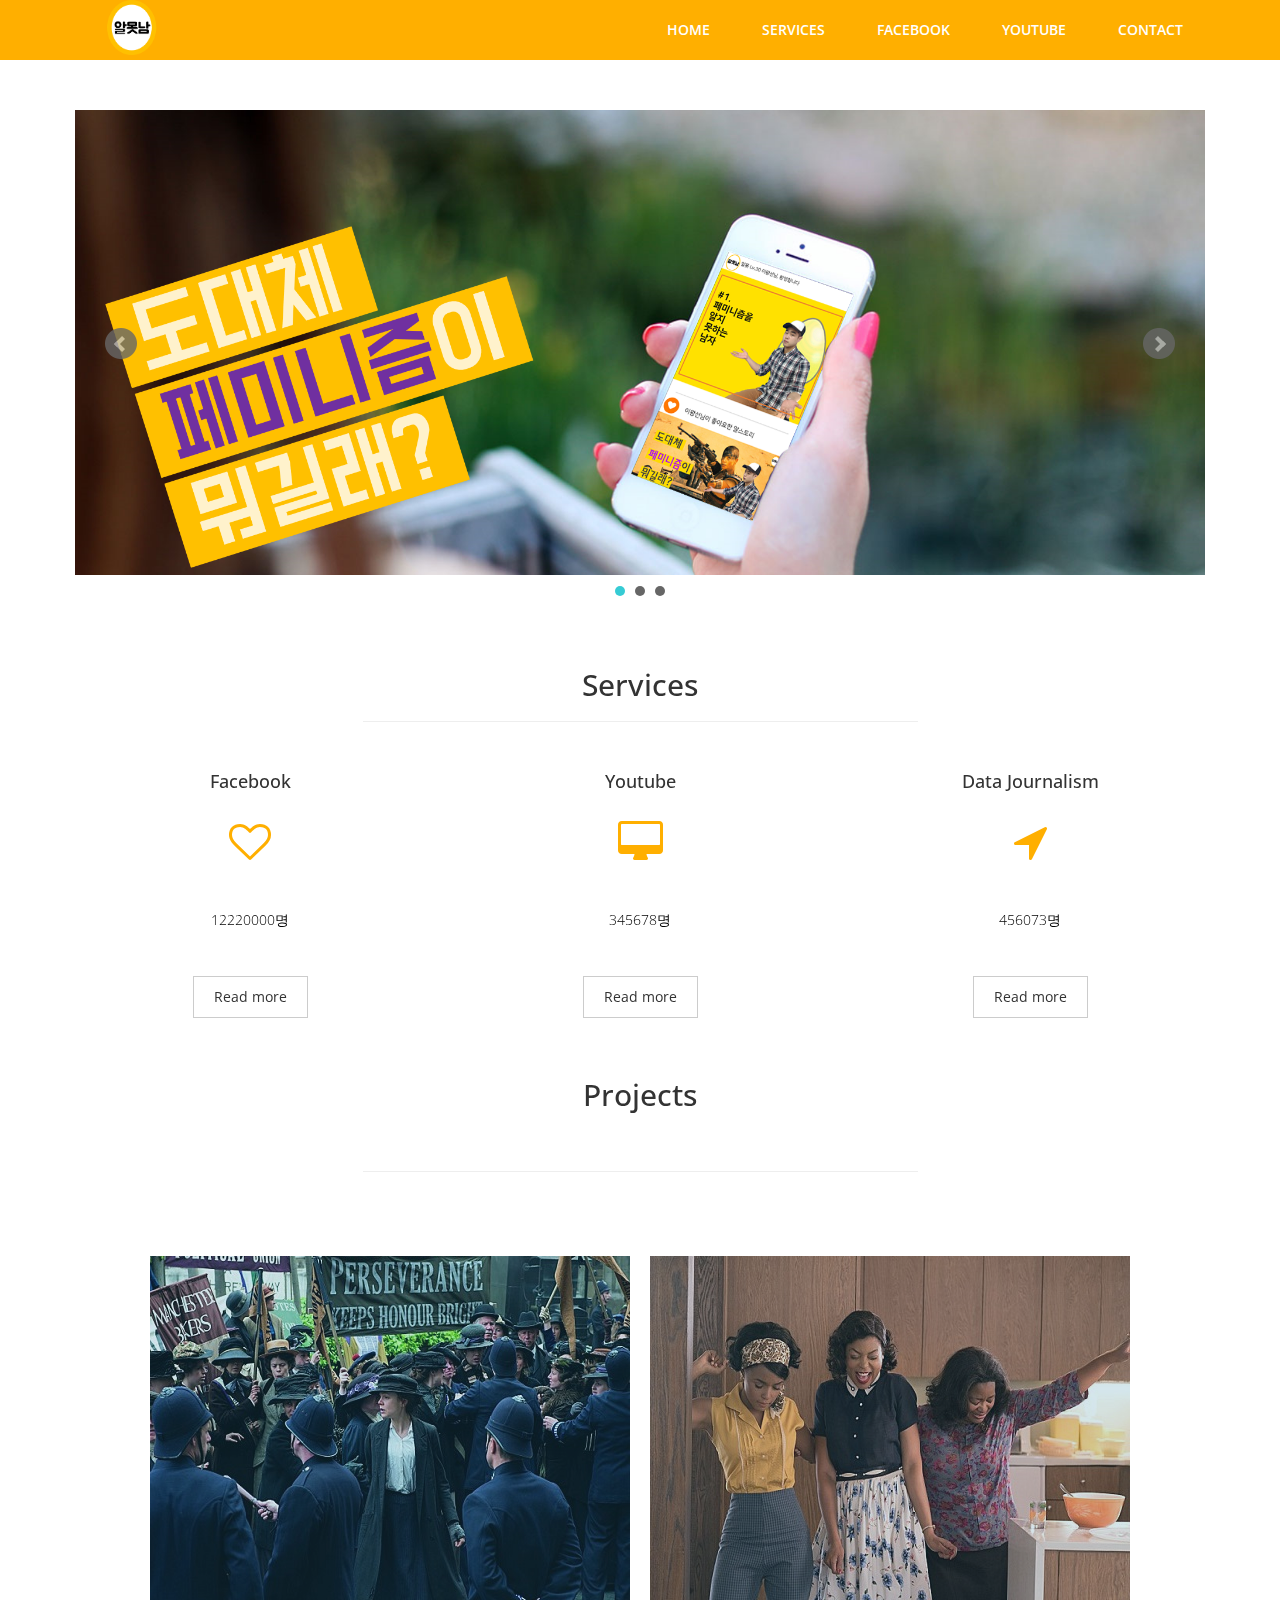
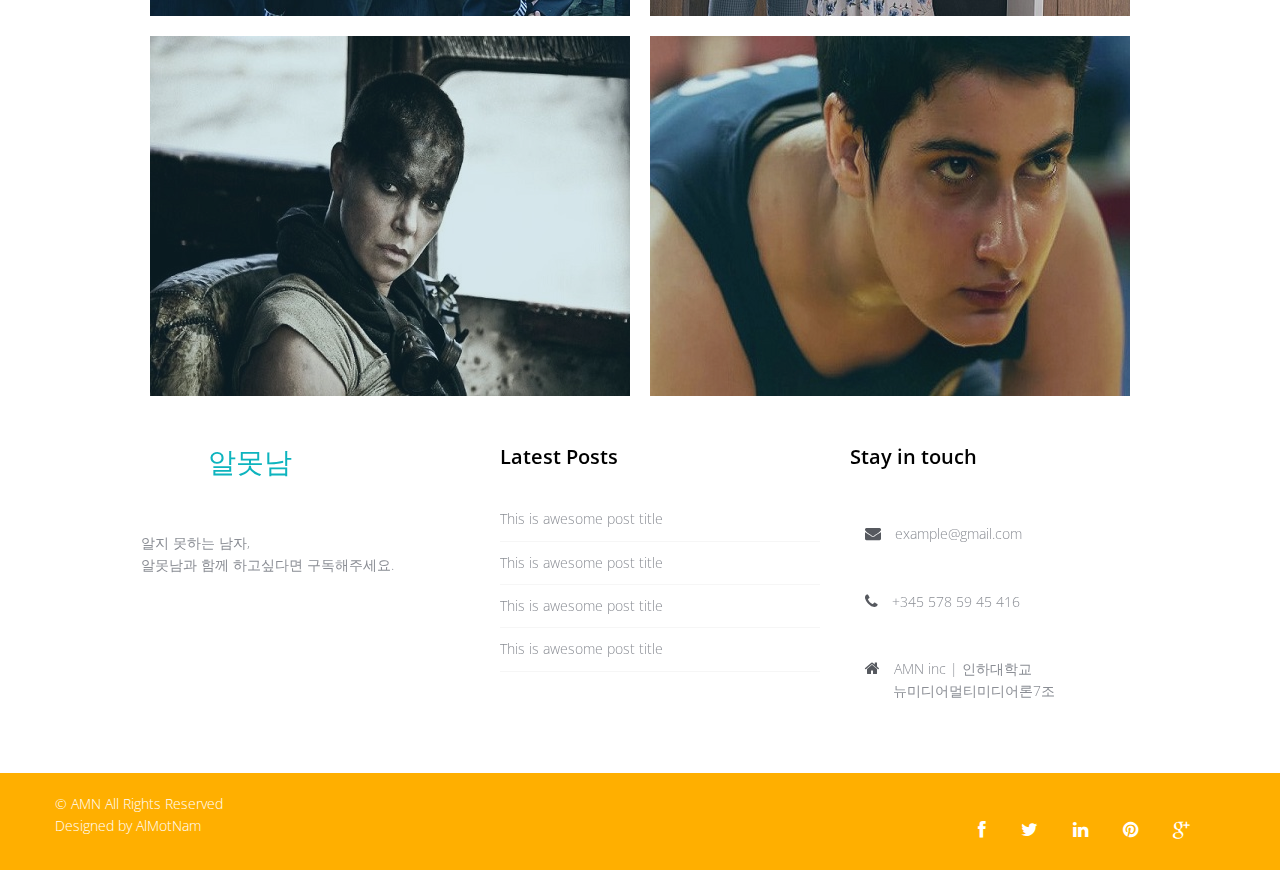
<file: index.html>
<!DOCTYPE html>
<html lang="en">

<head>
  <meta charset="utf-8">
  <meta http-equiv="X-UA-Compatible" content="IE=edge">
  <meta name="viewport" content="width=device-width, initial-scale=1">
  <title>알지못하는남자</title>

  <!-- Bootstrap -->
  <link href="css/bootstrap.min.css" rel="stylesheet">
  <link rel="stylesheet" href="css/animate.css">
  <link rel="stylesheet" href="css/font-awesome.min.css">
  <link rel="stylesheet" href="css/jquery.bxslider.css">
  <link rel="stylesheet" type="text/css" href="css/normalize.css" />
  <link rel="stylesheet" type="text/css" href="css/demo.css" />
  <link rel="stylesheet" type="text/css" href="css/set1.css" />
  <link href="css/overwrite.css" rel="stylesheet">
  <link href="css/style.css" rel="stylesheet">
  <!-- =======================================================
    Theme Name: eNno
    Theme URL: https://bootstrapmade.com/enno-free-simple-bootstrap-template/
    Author: BootstrapMade
    Author URL: https://bootstrapmade.com
  ======================================================= -->
</head>

<body>
  <nav class="navbar navbar-default navbar-fixed-top" role="navigation">
    <div class="container">

      <img src="img/02.png" alt="" width="60px"; height="55px"; />
      <!-- Brand and toggle get grouped for better mobile display -->
      <div class="navbar-header">
        <button type="button" class="navbar-toggle collapsed" data-toggle="collapse" data-target=".navbar-collapse.collapse">
					<span class="sr-only">Toggle navigation</span>
					<span class="icon-bar"></span>
					<span class="icon-bar"></span>
					<span class="icon-bar"></span>
				</button>
        <a class="navbar-brand" href="index.html"></a>
      </div>
      <div class="navbar-collapse collapse">
        <div class="menu">
          <ul class="nav nav-tabs" role="tablist">
            <li role="presentation" class="active"><a href="index.html">Home</a></li>
            <li role="presentation"><a href="services.html">Services</a></li>
            <li role="presentation"><a href="blog.html">Facebook</a></li>
            <li role="presentation"><a href="portfolio.html">Youtube</a></li>
            <li role="presentation"><a href="contact.html">Contact</a></li>
          </ul>
        </div>
      </div>
    </div>
  </nav>


  <div class="container">
    <div class="row">
      <div class="slider">
        <div class="img-responsive">
          <ul class="bxslider">
            <li><img src="img/06.png" alt="" /></li>
            <li><img src="img/08.png" alt="" /></li>
            <li><img src="img/07.png" alt="" /></li>
          </ul>
        </div>
      </div>
    </div>
  </div>

  <div class="container">
    <div class="row">
      <div class="col-md-6 col-md-offset-3">
        <div class="text-center">
          <h2>Services</h2>
          <!-- <p>알지못하는 남자, 알못남과 함께 사회문제를 <br> 알아가고 싶다면 <br>구독해주세요</p> -->
        </div>
        <hr>
      </div>
    </div>
  </div>

  <div class="container">
    <div class="row">
      <div class="box">
        <div class="col-md-4">
          <div class="wow bounceIn" data-wow-offset="0" data-wow-delay="0.4s">
            <h4>Facebook</h4>
            <div class="icon">
              <i class="fa fa-heart-o fa-3x"></i>
            </div>
            <p>12220000명</p>
            <div class="ficon">
              <a href="#" class="btn btn-default" role="button">Read more</a>
            </div>
          </div>
        </div>

        <div class="col-md-4">
          <div class="wow bounceIn" data-wow-offset="0" data-wow-delay="1.0s">
            <h4>Youtube</h4>
            <div class="icon">
              <i class="fa fa-desktop fa-3x"></i>
            </div>
            <p>345678명</p>
            <div class="ficon">
              <a href="#" class="btn btn-default" role="button">Read more</a>
            </div>
          </div>
        </div>

        <div class="col-md-4">
          <div class="wow bounceIn" data-wow-offset="0" data-wow-delay="1.6s">
            <h4>Data Journalism</h4>
            <div class="icon">
              <i class="fa fa-location-arrow fa-3x"></i>
            </div>
            <p>456073명</p>
            <div class="ficon">
              <a href="#" class="btn btn-default" role="button">Read more</a>
            </div>
          </div>

        </div>

      </div>
    </div>
  </div>

  <div class="container">
    <div class="row">
      <div class="col-md-6 col-md-offset-3">
        <div class="text-center">
          <h2>Projects</h2>
          <!-- <p>Lorem ipsum dolor sit amet consectetur adipiscing elit Cras suscipit arcu<br> vestibulum volutpat libero sollicitudin vitae Curabitur ac aliquam <br> -->
          </p>
        </div>
        <hr>
      </div>
    </div>
  </div>

  <div class="content">
    <div class="grid">
      <figure class="effect-zoe">
        <img src="img/09.jpg" alt="img25" />
        <figcaption>
          <h2>Title <span>서프러제트</span></h2>
          <p class="icon-links">
            <a href="#"><span class="icon-heart"></span></a>
            <a href="#"><span class="icon-eye"></span></a>
            <a href="#"><span class="icon-paper-clip"></span></a>
          </p>
          <!-- <p class="description">Zoe never had the patience of her sisters. She deliberately punched the bear in his face.</p> -->
        </figcaption>
      </figure>
      <figure class="effect-zoe">
        <img src="img/010.jpg" alt="img26" />
        <figcaption>
          <h2>Title <span>히든피겨스</span></h2>
          <p class="icon-links">
            <a href="#"><span class="icon-heart"></span></a>
            <a href="#"><span class="icon-eye"></span></a>
            <a href="#"><span class="icon-paper-clip"></span></a>
          </p>
          <!-- <p class="description">Zoe never had the patience of her sisters. She deliberately punched the bear in his face.</p> -->
        </figcaption>
      </figure>
    </div>
  </div>

  <div class="content">
    <div class="grid">
      <figure class="effect-zoe">
        <img src="img/011.jpg" alt="img27" />
        <figcaption>
          <h2>Title <span>매드맥스:분노의도로</span></h2>
          <p class="icon-links">
            <a href="#"><span class="icon-heart"></span></a>
            <a href="#"><span class="icon-eye"></span></a>
            <a href="#"><span class="icon-paper-clip"></span></a>
          </p>
          <!-- <p class="description">Zoe never had the patience of her sisters. She deliberately punched the bear in his face.</p> -->
        </figcaption>
      </figure>
      <figure class="effect-zoe">
        <img src="img/012.jpg" alt="img30" />
        <figcaption>
          <h2>Title <span>당갈</span></h2>
          <p class="icon-links">
            <a href="#"><span class="icon-heart"></span></a>
            <a href="#"><span class="icon-eye"></span></a>
            <a href="#"><span class="icon-paper-clip"></span></a>
          </p>
          <!-- <p class="description">Zoe never had the patience of her sisters. She deliberately punched the bear in his face.</p> -->
        </figcaption>
      </figure>
    </div>
  </div>

  <footer>
    <div class="inner-footer">
      <div class="container">
        <div class="row">
          <div class="col-md-4 f-about">
            <a href="index.html"><h1><span>알</span>못남</h1></a>
            <p>
              &nbsp; &nbsp; &nbsp; &nbsp; &nbsp; &nbsp; &nbsp; 알지 못하는 남자, <br /> &nbsp; &nbsp; &nbsp; &nbsp; &nbsp; &nbsp; &nbsp; 알못남과 함께 하고싶다면 구독해주세요.
            </p>
          </div>
          <div class="col-md-4 l-posts">
            <h3 class="widgetheading">Latest Posts</h3>
            <ul>
              <li><a href="#">This is awesome post title</a></li>
              <li><a href="#">This is awesome post title</a></li>
              <li><a href="#">This is awesome post title</a></li>
              <li><a href="#">This is awesome post title</a></li>

            </ul>
          </div>
          <div class="col-md-4 f-contact">
            <h3 class="widgetheading">Stay in touch</h3>
            <a href="#">
              <p><i class="fa fa-envelope"></i> example@gmail.com</p>
            </a>
            <p><i class="fa fa-phone"></i> +345 578 59 45 416</p>
            <p><i class="fa fa-home"></i> AMN inc | 인하대학교 <br> &nbsp; &nbsp; &nbsp; &nbsp;뉴미디어멀티미디어론7조</p>
          </div>
        </div>
      </div>
    </div>


    <div class="last-div">
      <div class="container">
        <div class="row">
          <div class="copyright">
            &copy; AMN All Rights Reserved
            <div class="credits">
              <!--
                All the links in the footer should remain intact.
                You can delete the links only if you purchased the pro version.
                Licensing information: https://bootstrapmade.com/license/
                Purchase the pro version with working PHP/AJAX contact form: https://bootstrapmade.com/buy/?theme=eNno
              -->
              Designed by <a href="https://bootstrapmade.com/">AlMotNam</a>
            </div>
          </div>
        </div>
      </div>
      <div class="container">
        <div class="row">
          <ul class="social-network">
            <li><a href="#" data-placement="top" title="Facebook"><i class="fa fa-facebook fa-1x"></i></a></li>
            <li><a href="#" data-placement="top" title="Twitter"><i class="fa fa-twitter fa-1x"></i></a></li>
            <li><a href="#" data-placement="top" title="Linkedin"><i class="fa fa-linkedin fa-1x"></i></a></li>
            <li><a href="#" data-placement="top" title="Pinterest"><i class="fa fa-pinterest fa-1x"></i></a></li>
            <li><a href="#" data-placement="top" title="Google plus"><i class="fa fa-google-plus fa-1x"></i></a></li>
          </ul>
        </div>
      </div>

      <a href="" class="scrollup"><i class="fa fa-chevron-up"></i></a>


    </div>
  </footer>

  <!-- jQuery (necessary for Bootstrap's JavaScript plugins) -->
  <script src="js/jquery-2.1.1.min.js"></script>
  <!-- Include all compiled plugins (below), or include individual files as needed -->
  <script src="js/bootstrap.min.js"></script>
  <script src="js/wow.min.js"></script>
  <script src="js/jquery.easing.1.3.js"></script>
  <script src="js/jquery.isotope.min.js"></script>
  <script src="js/jquery.bxslider.min.js"></script>
  <script type="text/javascript" src="js/fliplightbox.min.js"></script>
  <script src="js/functions.js"></script>
  <script type="text/javascript">
    $('.portfolio').flipLightBox()
  </script>

</body>

</html>
</file>
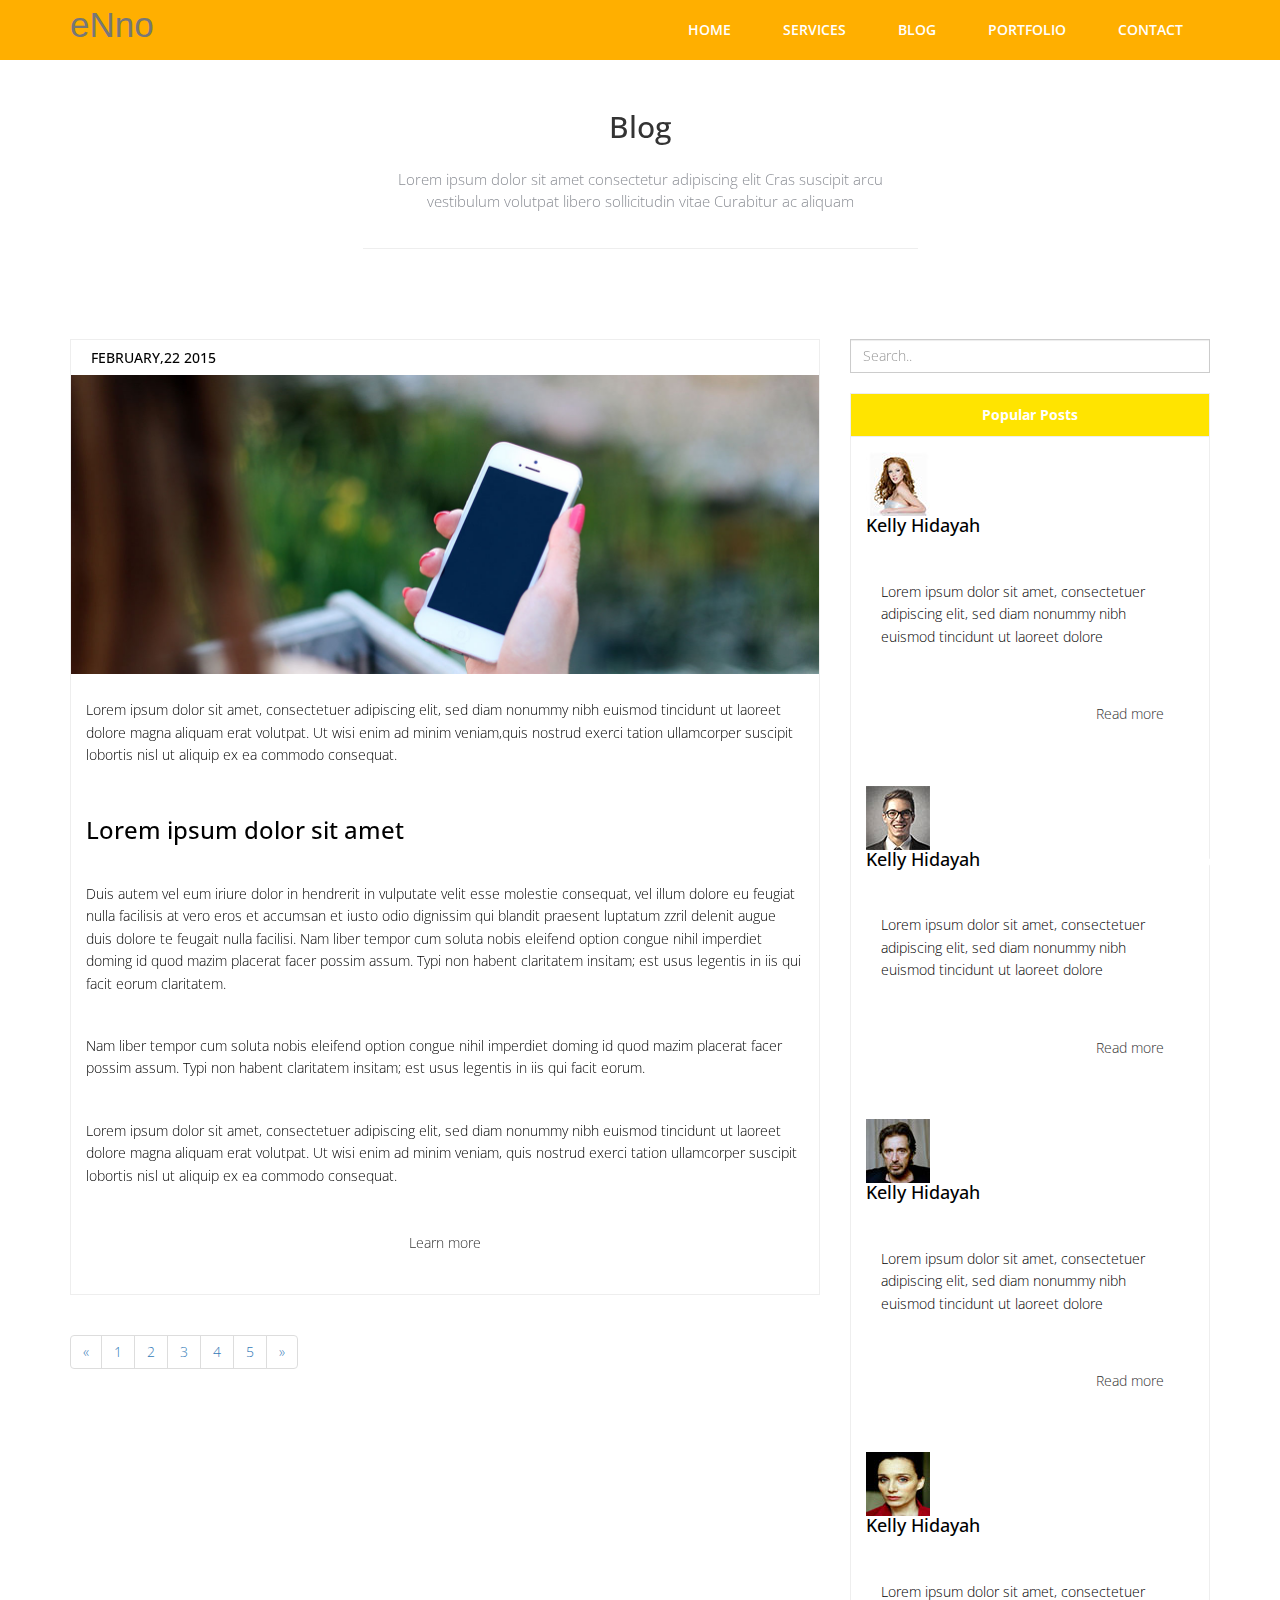
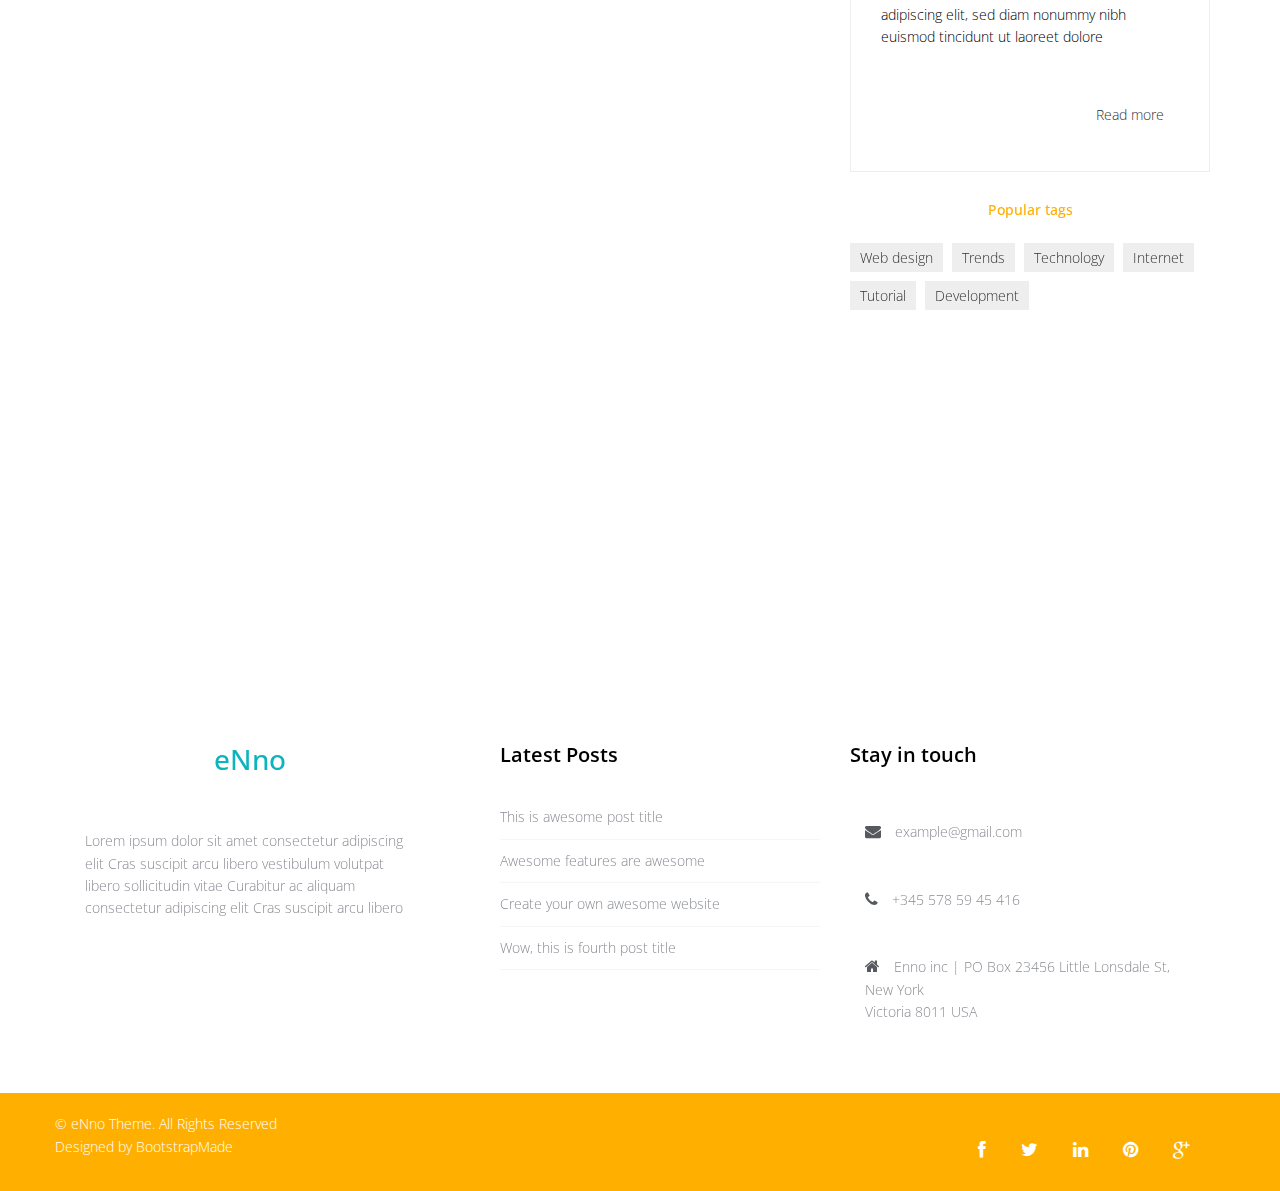
<file: blog.html>
<!DOCTYPE html>
<html lang="en">

<head>
  <meta charset="utf-8">
  <meta http-equiv="X-UA-Compatible" content="IE=edge">
  <meta name="viewport" content="width=device-width, initial-scale=1">
  <title>eNno Bootstrap Template</title>

  <!-- Bootstrap -->
  <link href="css/bootstrap.min.css" rel="stylesheet">
  <link rel="stylesheet" href="css/animate.css">
  <link rel="stylesheet" href="css/font-awesome.min.css">
  <link rel="stylesheet" href="css/font-awesome.css">
  <link rel="stylesheet" href="css/jquery.bxslider.css">
  <link href="css/overwrite.css" rel="stylesheet">
  <link rel="stylesheet" type="text/css" href="css/normalize.css" />
  <link rel="stylesheet" type="text/css" href="css/demo.css" />
  <link rel="stylesheet" type="text/css" href="css/set1.css" />
  <link href="css/style.css" rel="stylesheet">
  <!-- =======================================================
    Theme Name: eNno
    Theme URL: https://bootstrapmade.com/enno-free-simple-bootstrap-template/
    Author: BootstrapMade
    Author URL: https://bootstrapmade.com
  ======================================================= -->
</head>

<body>
  <nav class="navbar navbar-default navbar-fixed-top" role="navigation">
    <div class="container">
      <!-- Brand and toggle get grouped for better mobile display -->
      <div class="navbar-header">
        <button type="button" class="navbar-toggle collapsed" data-toggle="collapse" data-target=".navbar-collapse.collapse">
					<span class="sr-only">Toggle navigation</span>
					<span class="icon-bar"></span>
					<span class="icon-bar"></span>
					<span class="icon-bar"></span>
				</button>
        <a class="navbar-brand" href="index.html"><span>eNno</span></a>
      </div>
      <div class="navbar-collapse collapse">
        <div class="menu">
          <ul class="nav nav-tabs" role="tablist">
            <li role="presentation"><a href="index.html">Home</a></li>
            <li role="presentation"><a href="services.html">Services</a></li>
            <li role="presentation" class="active"><a href="blog.html">Blog</a></li>
            <li role="presentation"><a href="portfolio.html">Portfolio</a></li>
            <li role="presentation"><a href="contact.html">Contact</a></li>
          </ul>
        </div>
      </div>
    </div>
  </nav>

  <div class="container">
    <div class="row">
      <div class="col-md-6 col-md-offset-3">
        <div class="blogs">
          <div class="text-center">
            <h2>Blog</h2>
            <p>Lorem ipsum dolor sit amet consectetur adipiscing elit Cras suscipit arcu<br> vestibulum volutpat libero sollicitudin vitae Curabitur ac aliquam <br>
            </p>
          </div>
          <hr>
        </div>
      </div>
    </div>
  </div>

  <div class="container">
    <div class="row">
      <div class="col-md-8">
        <div class="page-header">
          <div class="blog">
            <h5>February,22 2015</h5>
            <img src="img/01.jpg" class="img-responsive" alt="" />

            <p>Lorem ipsum dolor sit amet, consectetuer adipiscing elit, sed diam nonummy nibh euismod tincidunt ut laoreet dolore magna aliquam erat volutpat. Ut wisi enim ad minim veniam,quis nostrud exerci tation ullamcorper suscipit lobortis nisl ut
              aliquip ex ea commodo consequat.</p>

            <h3>Lorem ipsum dolor sit amet</h3>

            <p>Duis autem vel eum iriure dolor in hendrerit in vulputate velit esse molestie consequat, vel illum dolore eu feugiat nulla facilisis at vero eros et accumsan et iusto odio dignissim qui blandit praesent luptatum zzril delenit augue duis dolore
              te feugait nulla facilisi. Nam liber tempor cum soluta nobis eleifend option congue nihil imperdiet doming id quod mazim placerat facer possim assum. Typi non habent claritatem insitam; est usus legentis in iis qui facit eorum claritatem.</p>

            <p>Nam liber tempor cum soluta nobis eleifend option congue nihil imperdiet doming id quod mazim placerat facer possim assum. Typi non habent claritatem insitam; est usus legentis in iis qui facit eorum.</p>

            <p>Lorem ipsum dolor sit amet, consectetuer adipiscing elit, sed diam nonummy nibh euismod tincidunt ut laoreet dolore magna aliquam erat volutpat. Ut wisi enim ad minim veniam, quis nostrud exerci tation ullamcorper suscipit lobortis nisl ut
              aliquip ex ea commodo consequat.</p>
            <div class="ficon">
              <a href="#" alt="">Learn more</a>
            </div>
          </div>
        </div>
        <div class="container">
          <div class="row">
            <nav>
              <ul class="pagination">
                <li><a href="#"><span aria-hidden="true">&laquo;</span><span class="sr-only">Previous</span></a></li>
                <li><a href="#">1</a></li>
                <li><a href="#">2</a></li>
                <li><a href="#">3</a></li>
                <li><a href="#">4</a></li>
                <li><a href="#">5</a></li>
                <li><a href="#"><span aria-hidden="true">&raquo;</span><span class="sr-only">Next</span></a></li>
              </ul>
            </nav>
          </div>
        </div>
      </div>




      <div class="col-md-4">
        <form class="form-search">
          <input class="form-control" type="text" placeholder="Search..">
        </form>
        <div class="panel panel-default">
          <div class="panel-heading">
            <strong>Popular Posts</strong>
          </div>
          <div class="panel-body">
            <div class="media">
              <a class="media-left" href="#">
								<img src="img/b.jpg" alt="">
							</a>
              <div class="media-body">
                <h4 class="media-heading">Kelly Hidayah</h4>
                <p>Lorem ipsum dolor sit amet, consectetuer adipiscing elit, sed diam nonummy nibh euismod tincidunt ut laoreet dolore
                </p>
                <div class="ficon">
                  <a href="#" alt="">Read more</a>
                </div>
              </div>
            </div>
          </div>
          <div class="panel-body">
            <div class="media">
              <a class="media-left" href="#">
								<img src="img/a.jpg" alt="">
							</a>
              <div class="media-body">
                <h4 class="media-heading">Kelly Hidayah</h4>
                <p>Lorem ipsum dolor sit amet, consectetuer adipiscing elit, sed diam nonummy nibh euismod tincidunt ut laoreet dolore
                </p>
                <div class="ficon">
                  <a href="#" alt="">Read more</a>
                </div>
              </div>
            </div>
          </div>
          <div class="panel-body">
            <div class="media">
              <a class="media-left" href="#">
								<img src="img/c.jpg" alt="">
							</a>
              <div class="media-body">
                <h4 class="media-heading">Kelly Hidayah</h4>
                <p>Lorem ipsum dolor sit amet, consectetuer adipiscing elit, sed diam nonummy nibh euismod tincidunt ut laoreet dolore
                </p>
                <div class="ficon">
                  <a href="#" alt="">Read more</a>
                </div>
              </div>
            </div>
          </div>
          <div class="panel-body">
            <div class="media">
              <a class="media-left" href="#">
								<img src="img/d.jpg" alt="">
							</a>
              <div class="media-body">
                <h4 class="media-heading">Kelly Hidayah</h4>
                <p>Lorem ipsum dolor sit amet, consectetuer adipiscing elit, sed diam nonummy nibh euismod tincidunt ut laoreet dolore
                </p>
                <div class="ficon">
                  <a href="#" alt="">Read more</a>
                </div>
              </div>
            </div>
          </div>
        </div>
      </div>
    </div>
  </div>

  <div class="container">
    <div class="row">
      <div class="col-md-8">
        <div class="embed-responsive embed-responsive-4by3">
          <iframe width="560" height="315" src="https://www.youtube.com/embed/HrdAkX0ue3k?list=PLB523918A978EF359" frameborder="1" allowfullscreen></iframe>
        </div>
      </div>
      <div class="col-md-4">
        <div class="popular-tags">
          <h5>Popular tags</h5>
          <ul class="tags">
            <li><a href="#">Web design</a></li>
            <li><a href="#">Trends</a></li>
            <li><a href="#">Technology</a></li>
            <li><a href="#">Internet</a></li>
            <li><a href="#">Tutorial</a></li>
            <li><a href="#">Development</a></li>
          </ul>
        </div>
      </div>
    </div>
  </div>



  <footer>
    <div class="inner-footer">
      <div class="container">
        <div class="row">
          <div class="col-md-4 f-about">
            <a href="index.html"><h1><span>e</span>Nno</h1></a>
            <p>Lorem ipsum dolor sit amet consectetur adipiscing elit Cras suscipit arcu libero vestibulum volutpat libero sollicitudin vitae Curabitur ac aliquam consectetur adipiscing elit Cras suscipit arcu libero
            </p>
          </div>
          <div class="col-md-4 l-posts">
            <h3 class="widgetheading">Latest Posts</h3>
            <ul>
              <li><a href="#">This is awesome post title</a></li>
              <li><a href="#">Awesome features are awesome</a></li>
              <li><a href="#">Create your own awesome website</a></li>
              <li><a href="#">Wow, this is fourth post title</a></li>
            </ul>
          </div>
          <div class="col-md-4 f-contact">
            <h3 class="widgetheading">Stay in touch</h3>
            <a href="#">
              <p><i class="fa fa-envelope"></i> example@gmail.com</p>
            </a>
            <p><i class="fa fa-phone"></i> +345 578 59 45 416</p>
            <p><i class="fa fa-home"></i> Enno inc | PO Box 23456 Little Lonsdale St, New York <br> Victoria 8011 USA</p>
          </div>
        </div>
      </div>
    </div>

    <div class="last-div">
      <div class="container">
        <div class="row">
          <div class="copyright">
            &copy; eNno Theme. All Rights Reserved
            <div class="credits">
              <!--
                All the links in the footer should remain intact. 
                You can delete the links only if you purchased the pro version.
                Licensing information: https://bootstrapmade.com/license/
                Purchase the pro version with working PHP/AJAX contact form: https://bootstrapmade.com/buy/?theme=eNno
              -->
              Designed by <a href="https://bootstrapmade.com/">BootstrapMade</a>
            </div>
          </div>
        </div>
      </div>
      <div class="container">
        <div class="row">
          <ul class="social-network">
            <li><a href="#" data-placement="top" title="Facebook"><i class="fa fa-facebook fa-1x"></i></a></li>
            <li><a href="#" data-placement="top" title="Twitter"><i class="fa fa-twitter fa-1x"></i></a></li>
            <li><a href="#" data-placement="top" title="Linkedin"><i class="fa fa-linkedin fa-1x"></i></a></li>
            <li><a href="#" data-placement="top" title="Pinterest"><i class="fa fa-pinterest fa-1x"></i></a></li>
            <li><a href="#" data-placement="top" title="Google plus"><i class="fa fa-google-plus fa-1x"></i></a></li>
          </ul>
        </div>
      </div>
      <a href="" class="scrollup"><i class="fa fa-chevron-up"></i></a>
    </div>
  </footer>

  <!-- jQuery (necessary for Bootstrap's JavaScript plugins) -->
  <script src="js/jquery-2.1.1.min.js"></script>
  <!-- Include all compiled plugins (below), or include individual files as needed -->
  <script src="js/bootstrap.min.js"></script>
  <script src="js/wow.min.js"></script>
  <script src="js/jquery.easing.1.3.js"></script>
  <script src="js/jquery.isotope.min.js"></script>
  <script src="js/jquery.bxslider.min.js"></script>
  <script type="text/javascript" src="js/fliplightbox.min.js"></script>
  <script src="js/functions.js"></script>
  <script type="text/javascript">
    $('.portfolio').flipLightBox()
  </script>

</body>

</html>
</file>
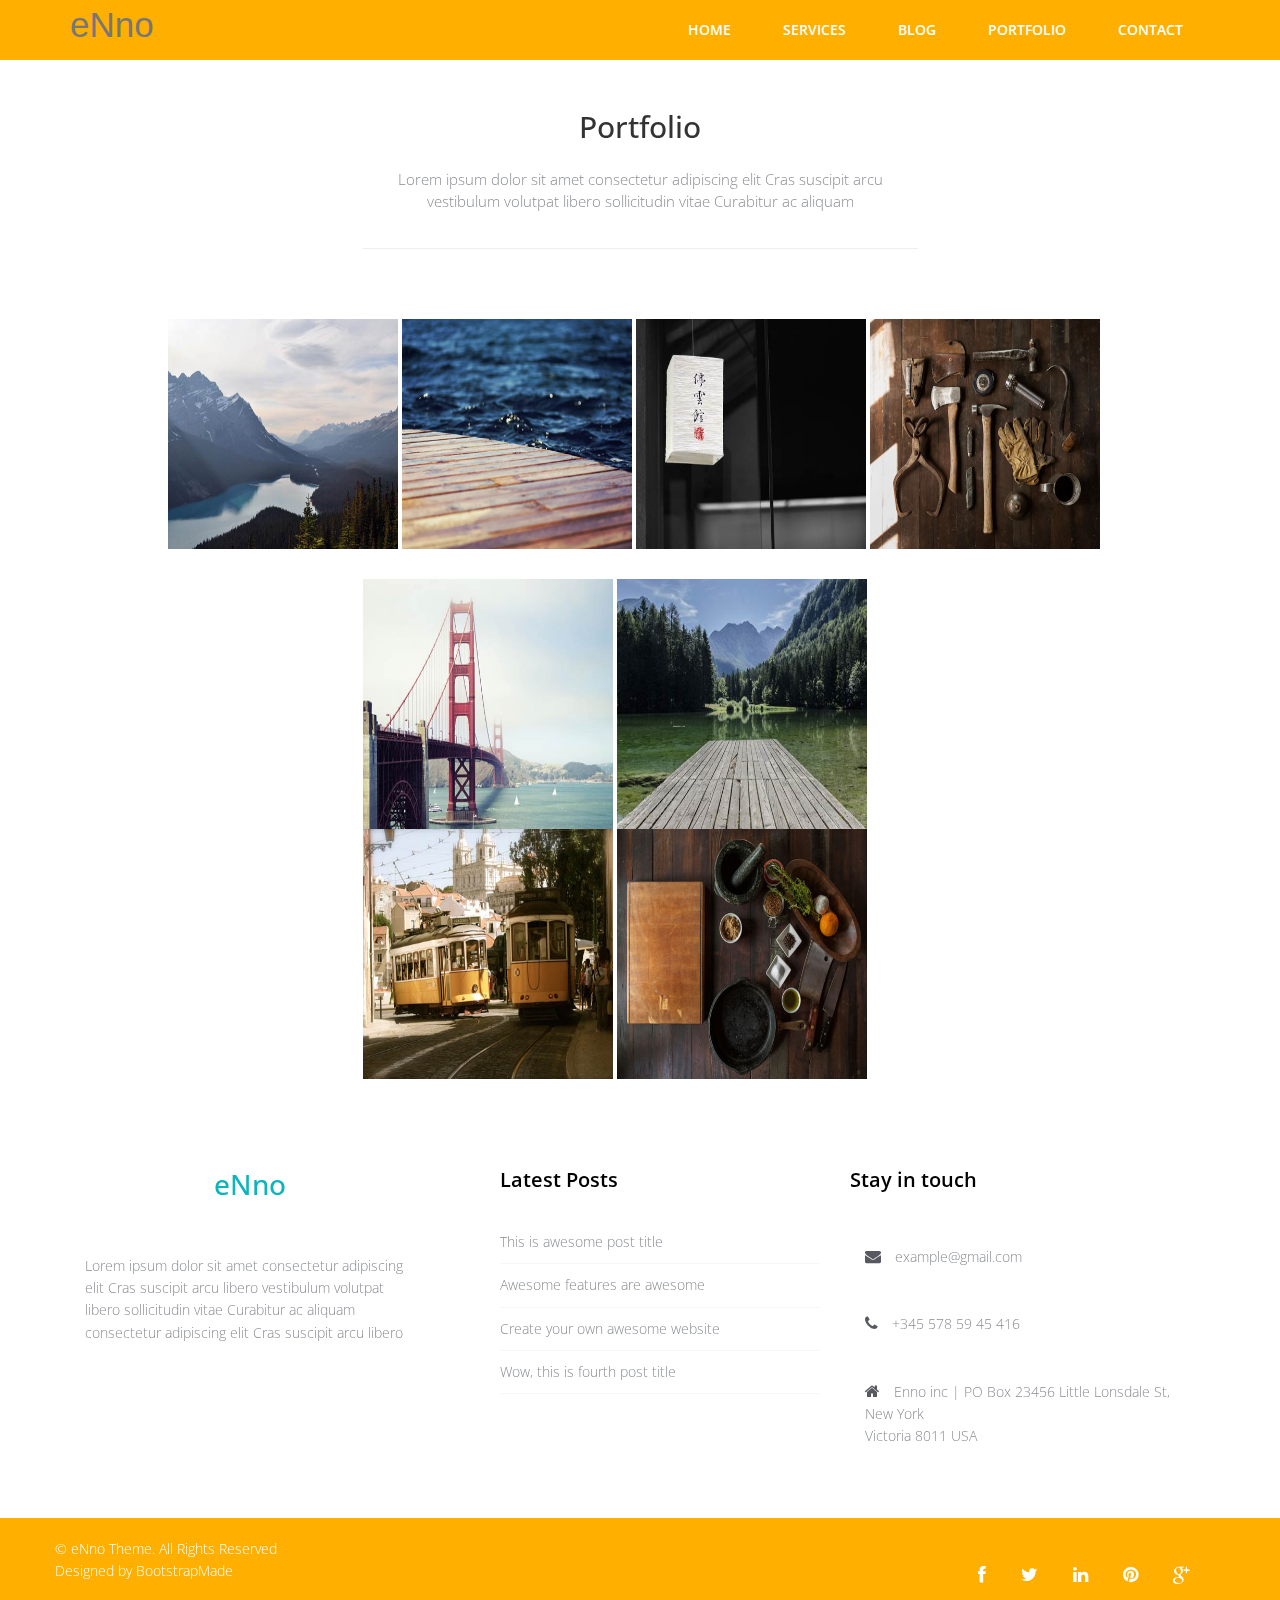
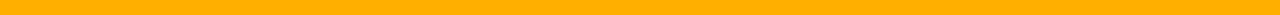
<file: portfolio.html>
<!DOCTYPE html>
<html lang="en">

<head>
  <meta charset="utf-8">
  <meta http-equiv="X-UA-Compatible" content="IE=edge">
  <meta name="viewport" content="width=device-width, initial-scale=1">
  <title>eNno Bootstrap Template</title>

  <!-- Bootstrap -->
  <link href="css/bootstrap.min.css" rel="stylesheet">
  <link rel="stylesheet" href="css/animate.css">
  <link rel="stylesheet" href="css/font-awesome.min.css">
  <link rel="stylesheet" href="css/font-awesome.css">
  <link rel="stylesheet" href="css/jquery.bxslider.css">
  <link href="css/overwrite.css" rel="stylesheet">
  <link rel="stylesheet" type="text/css" href="css/normalize.css" />
  <link rel="stylesheet" type="text/css" href="css/demo.css" />
  <link rel="stylesheet" type="text/css" href="css/set1.css" />
  <link href="css/style.css" rel="stylesheet">
  <!-- =======================================================
    Theme Name: eNno
    Theme URL: https://bootstrapmade.com/enno-free-simple-bootstrap-template/
    Author: BootstrapMade
    Author URL: https://bootstrapmade.com
  ======================================================= -->
</head>

<body>
  <nav class="navbar navbar-default navbar-fixed-top" role="navigation">
    <div class="container">
      <!-- Brand and toggle get grouped for better mobile display -->
      <div class="navbar-header">
        <button type="button" class="navbar-toggle collapsed" data-toggle="collapse" data-target=".navbar-collapse.collapse">
					<span class="sr-only">Toggle navigation</span>
					<span class="icon-bar"></span>
					<span class="icon-bar"></span>
					<span class="icon-bar"></span>
				</button>
        <a class="navbar-brand" href="index.html"><span>eNno</span></a>
      </div>
      <div class="navbar-collapse collapse">
        <div class="menu">
          <ul class="nav nav-tabs" role="tablist">
            <li role="presentation"><a href="index.html">Home</a></li>
            <li role="presentation"><a href="services.html">Services</a></li>
            <li role="presentation"><a href="blog.html">Blog</a></li>
            <li role="presentation" class="active"><a href="portfolio.html">Portfolio</a></li>
            <li role="presentation"><a href="contact.html">Contact</a></li>
          </ul>
        </div>
      </div>
    </div>
  </nav>

  <div class="container">
    <div class="row">
      <div class="col-md-6 col-md-offset-3">
        <div class="portfolios">
          <div class="text-center">
            <h2>Portfolio</h2>
            <p>Lorem ipsum dolor sit amet consectetur adipiscing elit Cras suscipit arcu<br> vestibulum volutpat libero sollicitudin vitae Curabitur ac aliquam <br>
            </p>
          </div>
          <hr>
        </div>
      </div>
    </div>
  </div>

  <div class="portfolio">
    <div class="container">
      <div class="row">
        <div class="col-md-10 col-md-offset-1">
          <a href="img/26.jpg" class="flipLightBox">
						<img src="img/26.jpg" width="230" height="230" alt="Image 1" />
						<span><b>LightBox Group 1, Image 1</b> Text to accompany first lightbox image</span>
					</a>

          <a href="img/27.jpg" class="flipLightBox">
						<img src="img/27.jpg" width="230" height="230" alt="Image 2" />
						<span><b>LightBox Group 1, Image 2</b><br />Text to accompany 2nd lightbox image</span>
					</a>

          <a href="img/28.jpg" class="flipLightBox">
						<img src="img/28.jpg" width="230" height="230" alt="Image 3" />
						<span><b>LightBox Group 1, Three</b> Text to accompany the third lightbox image</span>
					</a>

          <a href="img/29.jpg" class="flipLightBox">
						<img src="img/29.jpg" width="230" height="230" alt="Image 4" />
						<span><b>The Group 1 Final LightBox</b> Text to accompany the last of the lighboxes</span>
					</a>
        </div>
      </div>
    </div>
  </div>

  <div class="portfolio-2">
    <div class="container">
      <div class="row">
        <div class="col-md-6 col-md-offset-3">
          <a href="img/30.jpg" class="flipLightBox">
						<img src="img/30.jpg" width="250" height="250" alt="Image 1" />
						<span><b>LightBox Group 1, Image 1</b> Text to accompany first lightbox image</span>
					</a>

          <a href="img/31.jpg" class="flipLightBox">
						<img src="img/31.jpg" width="250" height="250" alt="Image 2" />
						<span><b>LightBox Group 1, Image 2</b><br />Text to accompany 2nd lightbox image</span>
					</a>

          <a href="img/32.jpg" class="flipLightBox">
						<img src="img/32.jpg" width="250" height="250" alt="Image 3" />
						<span><b>LightBox Group 1, Three</b> Text to accompany the third lightbox image</span>
					</a>

          <a href="img/33.jpg" class="flipLightBox">
						<img src="img/33.jpg" width="250" height="250" alt="Image 4" />
						<span><b>The Group 1 Final LightBox</b> Text to accompany the last of the lighboxes</span>
					</a>
        </div>
      </div>
    </div>
  </div>

  <footer>
    <div class="inner-footer">
      <div class="container">
        <div class="row">
          <div class="col-md-4 f-about">
            <a href="index.html"><h1><span>e</span>Nno</h1></a>
            <p>Lorem ipsum dolor sit amet consectetur adipiscing elit Cras suscipit arcu libero vestibulum volutpat libero sollicitudin vitae Curabitur ac aliquam consectetur adipiscing elit Cras suscipit arcu libero
            </p>
          </div>
          <div class="col-md-4 l-posts">
            <h3 class="widgetheading">Latest Posts</h3>
            <ul>
              <li><a href="#">This is awesome post title</a></li>
              <li><a href="#">Awesome features are awesome</a></li>
              <li><a href="#">Create your own awesome website</a></li>
              <li><a href="#">Wow, this is fourth post title</a></li>
            </ul>
          </div>
          <div class="col-md-4 f-contact">
            <h3 class="widgetheading">Stay in touch</h3>
            <a href="#">
              <p><i class="fa fa-envelope"></i> example@gmail.com</p>
            </a>
            <p><i class="fa fa-phone"></i> +345 578 59 45 416</p>
            <p><i class="fa fa-home"></i> Enno inc | PO Box 23456 Little Lonsdale St, New York <br> Victoria 8011 USA</p>
          </div>
        </div>
      </div>
    </div>

    <div class="last-div">
      <div class="container">
        <div class="row">
          <div class="copyright">
            &copy; eNno Theme. All Rights Reserved
            <div class="credits">
              <!--
                All the links in the footer should remain intact. 
                You can delete the links only if you purchased the pro version.
                Licensing information: https://bootstrapmade.com/license/
                Purchase the pro version with working PHP/AJAX contact form: https://bootstrapmade.com/buy/?theme=eNno
              -->
              Designed by <a href="https://bootstrapmade.com/">BootstrapMade</a>
            </div>
          </div>
        </div>
      </div>
      <div class="container">
        <div class="row">
          <ul class="social-network">
            <li><a href="#" data-placement="top" title="Facebook"><i class="fa fa-facebook fa-1x"></i></a></li>
            <li><a href="#" data-placement="top" title="Twitter"><i class="fa fa-twitter fa-1x"></i></a></li>
            <li><a href="#" data-placement="top" title="Linkedin"><i class="fa fa-linkedin fa-1x"></i></a></li>
            <li><a href="#" data-placement="top" title="Pinterest"><i class="fa fa-pinterest fa-1x"></i></a></li>
            <li><a href="#" data-placement="top" title="Google plus"><i class="fa fa-google-plus fa-1x"></i></a></li>
          </ul>
        </div>
      </div>
      <a href="" class="scrollup"><i class="fa fa-chevron-up"></i></a>
    </div>
  </footer>

  <!-- jQuery (necessary for Bootstrap's JavaScript plugins) -->
  <script src="js/jquery-2.1.1.min.js"></script>
  <!-- Include all compiled plugins (below), or include individual files as needed -->
  <script src="js/bootstrap.min.js"></script>
  <script src="js/wow.min.js"></script>
  <script src="js/jquery.easing.1.3.js"></script>
  <script src="js/jquery.isotope.min.js"></script>
  <script src="js/jquery.bxslider.min.js"></script>
  <script type="text/javascript" src="js/fliplightbox.min.js"></script>
  <script src="js/functions.js"></script>
  <script type="text/javascript">
    $('.portfolio').flipLightBox()
  </script>

</body>

</html>
</file>
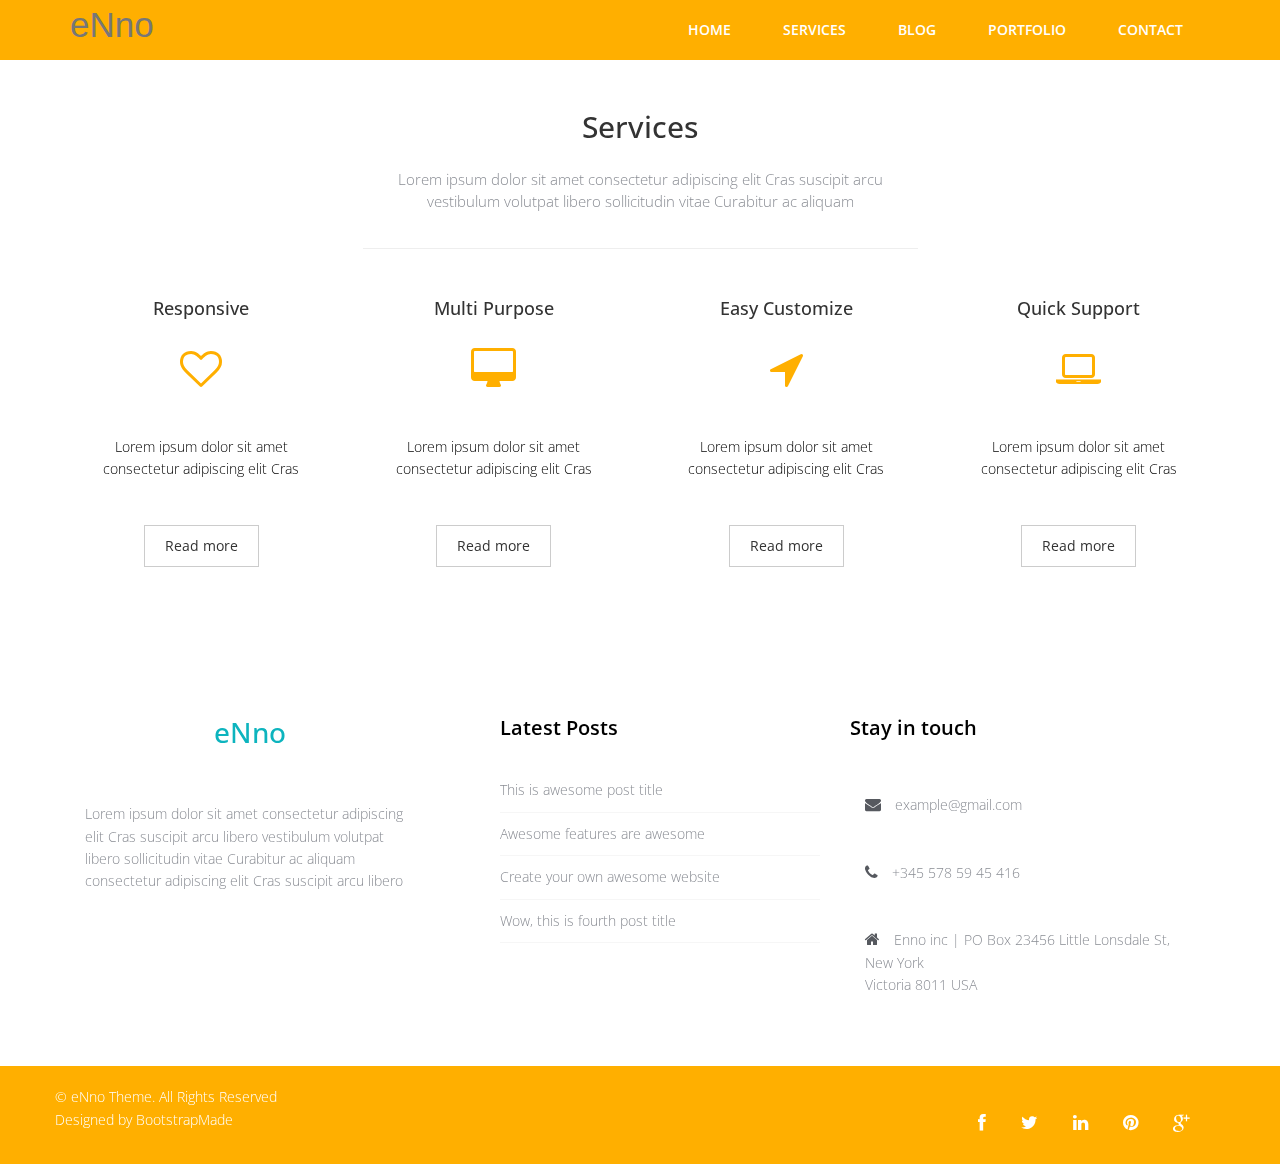
<file: services.html>
<!DOCTYPE html>
<html lang="en">

<head>
  <meta charset="utf-8">
  <meta http-equiv="X-UA-Compatible" content="IE=edge">
  <meta name="viewport" content="width=device-width, initial-scale=1">
  <title>eNno Bootstrap Template</title>

  <!-- Bootstrap -->
  <link href="css/bootstrap.min.css" rel="stylesheet">
  <link rel="stylesheet" href="css/animate.css">
  <link rel="stylesheet" href="css/font-awesome.min.css">
  <link rel="stylesheet" href="css/font-awesome.css">
  <link rel="stylesheet" href="css/jquery.bxslider.css">
  <link rel="stylesheet" href="css/jquery.bxslider.css">
  <link rel="stylesheet" type="text/css" href="css/normalize.css" />
  <link rel="stylesheet" type="text/css" href="css/demo.css" />
  <link rel="stylesheet" type="text/css" href="css/set1.css" />
  <link href="css/overwrite.css" rel="stylesheet">
  <link href="css/style.css" rel="stylesheet">
  <!-- =======================================================
    Theme Name: eNno
    Theme URL: https://bootstrapmade.com/enno-free-simple-bootstrap-template/
    Author: BootstrapMade
    Author URL: https://bootstrapmade.com
  ======================================================= -->
</head>

<body>
  <nav class="navbar navbar-default navbar-fixed-top" role="navigation">
    <div class="container">
      <!-- Brand and toggle get grouped for better mobile display -->
      <div class="navbar-header">
        <button type="button" class="navbar-toggle collapsed" data-toggle="collapse" data-target=".navbar-collapse.collapse">
					<span class="sr-only">Toggle navigation</span>
					<span class="icon-bar"></span>
					<span class="icon-bar"></span>
					<span class="icon-bar"></span>
				</button>
        <a class="navbar-brand" href="index.html"><span>eNno</span></a>
      </div>
      <div class="navbar-collapse collapse">
        <div class="menu">
          <ul class="nav nav-tabs" role="tablist">
            <li role="presentation"><a href="index.html">Home</a></li>
            <li role="presentation" class="active"><a href="services.html">Services</a></li>
            <li role="presentation"><a href="blog.html">Blog</a></li>
            <li role="presentation"><a href="portfolio.html">Portfolio</a></li>
            <li role="presentation"><a href="contact.html">Contact</a></li>
          </ul>
        </div>
      </div>
    </div>
  </nav>

  <div class="container">
    <div class="row">
      <div class="service">
        <div class="col-md-6 col-md-offset-3">
          <div class="text-center">
            <h2>Services</h2>
            <p>Lorem ipsum dolor sit amet consectetur adipiscing elit Cras suscipit arcu<br> vestibulum volutpat libero sollicitudin vitae Curabitur ac aliquam <br>
            </p>
          </div>
          <hr>
        </div>
      </div>
    </div>
  </div>

  <div class="services">
    <div class="container">
      <div class="row">
        <div class="col-md-3">
          <div class="wow bounceIn" data-wow-offset="0" data-wow-delay="0.4s">
            <h4>Responsive</h4>
            <div class="icon">
              <i class="fa fa-heart-o fa-3x"></i>
            </div>
            <p>Lorem ipsum dolor sit amet consectetur adipiscing elit Cras</p>
            <div class="ficon">
              <a href="#" class="btn btn-default" role="button">Read more</a>
            </div>
          </div>
        </div>

        <div class="col-md-3">
          <div class="wow bounceIn" data-wow-offset="0" data-wow-delay="1.0s">
            <h4>Multi Purpose</h4>
            <div class="icon">
              <i class="fa fa-desktop fa-3x"></i>
            </div>
            <p>Lorem ipsum dolor sit amet consectetur adipiscing elit Cras</p>
            <div class="ficon">
              <a href="#" class="btn btn-default" role="button">Read more</a>
            </div>
          </div>
        </div>

        <div class="col-md-3">
          <div class="wow bounceIn" data-wow-offset="0" data-wow-delay="1.6s">
            <h4>Easy Customize</h4>
            <div class="icon">
              <i class="fa fa-location-arrow fa-3x"></i>
            </div>
            <p>Lorem ipsum dolor sit amet consectetur adipiscing elit Cras</p>
            <div class="ficon">
              <a href="#" class="btn btn-default" role="button">Read more</a>
            </div>
          </div>
        </div>

        <div class="col-md-3">
          <div class="wow bounceIn" data-wow-offset="0" data-wow-delay="2.2s">
            <h4>Quick Support</h4>
            <div class="icon">
              <i class="fa fa-laptop fa-3x"></i>
            </div>
            <p>Lorem ipsum dolor sit amet consectetur adipiscing elit Cras</p>
            <div class="ficon">
              <a href="#" class="btn btn-default" role="button">Read more</a>
            </div>
          </div>
        </div>
      </div>
    </div>
  </div>

  <footer>
    <div class="inner-footer">
      <div class="container">
        <div class="row">
          <div class="col-md-4 f-about">
            <a href="index.html"><h1><span>e</span>Nno</h1></a>
            <p>Lorem ipsum dolor sit amet consectetur adipiscing elit Cras suscipit arcu libero vestibulum volutpat libero sollicitudin vitae Curabitur ac aliquam consectetur adipiscing elit Cras suscipit arcu libero
            </p>
          </div>
          <div class="col-md-4 l-posts">
            <h3 class="widgetheading">Latest Posts</h3>
            <ul>
              <li><a href="#">This is awesome post title</a></li>
              <li><a href="#">Awesome features are awesome</a></li>
              <li><a href="#">Create your own awesome website</a></li>
              <li><a href="#">Wow, this is fourth post title</a></li>
            </ul>
          </div>
          <div class="col-md-4 f-contact">
            <h3 class="widgetheading">Stay in touch</h3>
            <a href="#">
              <p><i class="fa fa-envelope"></i> example@gmail.com</p>
            </a>
            <p><i class="fa fa-phone"></i> +345 578 59 45 416</p>
            <p><i class="fa fa-home"></i> Enno inc | PO Box 23456 Little Lonsdale St, New York <br> Victoria 8011 USA</p>
          </div>
        </div>
      </div>
    </div>

    <div class="last-div">
      <div class="container">
        <div class="row">
          <div class="copyright">
            &copy; eNno Theme. All Rights Reserved
            <div class="credits">
              <!--
                All the links in the footer should remain intact. 
                You can delete the links only if you purchased the pro version.
                Licensing information: https://bootstrapmade.com/license/
                Purchase the pro version with working PHP/AJAX contact form: https://bootstrapmade.com/buy/?theme=eNno
              -->
              Designed by <a href="https://bootstrapmade.com/">BootstrapMade</a>
            </div>
          </div>
        </div>
      </div>
      <div class="container">
        <div class="row">
          <ul class="social-network">
            <li><a href="#" data-placement="top" title="Facebook"><i class="fa fa-facebook fa-1x"></i></a></li>
            <li><a href="#" data-placement="top" title="Twitter"><i class="fa fa-twitter fa-1x"></i></a></li>
            <li><a href="#" data-placement="top" title="Linkedin"><i class="fa fa-linkedin fa-1x"></i></a></li>
            <li><a href="#" data-placement="top" title="Pinterest"><i class="fa fa-pinterest fa-1x"></i></a></li>
            <li><a href="#" data-placement="top" title="Google plus"><i class="fa fa-google-plus fa-1x"></i></a></li>
          </ul>
        </div>
      </div>
      <a href="" class="scrollup"><i class="fa fa-chevron-up"></i></a>
    </div>
  </footer>

  <!-- jQuery (necessary for Bootstrap's JavaScript plugins) -->
  <script src="js/jquery-2.1.1.min.js"></script>
  <!-- Include all compiled plugins (below), or include individual files as needed -->
  <script src="js/bootstrap.min.js"></script>
  <script src="js/wow.min.js"></script>
  <script src="js/jquery.easing.1.3.js"></script>
  <script src="js/jquery.isotope.min.js"></script>
  <script src="js/jquery.bxslider.min.js"></script>
  <script type="text/javascript" src="js/fliplightbox.min.js"></script>
  <script src="js/functions.js"></script>
  <script type="text/javascript">
    $('.portfolio').flipLightBox()
  </script>

</body>

</html>
</file>
<file: css/demo.css>
@font-face {
	font-weight: normal;
	font-style: normal;
	font-family: 'codropsicons';
	src:url('../fonts/codropsicons/codropsicons.eot');
	src:url('../fonts/codropsicons/codropsicons.eot?#iefix') format('embedded-opentype'),
		url('../fonts/codropsicons/codropsicons.woff') format('woff'),
		url('../fonts/codropsicons/codropsicons.ttf') format('truetype'),
		url('../fonts/codropsicons/codropsicons.svg#codropsicons') format('svg');
}

*, *:after, *:before { -webkit-box-sizing: border-box; box-sizing: border-box; }
.clearfix:before, .clearfix:after { display: table; content: ''; }
.clearfix:after { clear: both; }

body {
	background: #2f3238;
	color: #fff;
	font-weight: 400;
	font-size: 1em;
	font-family: 'Raleway', Arial, sans-serif;
}

a {
	outline: none;
	color: #3498db;
	text-decoration: none;
}

a:hover, a:focus {
	color: #528cb3;
}

section {
	padding: 1em;
	text-align: center;
}

.content {
	margin: 0 auto;
	max-width: 1000px;
	
}

.content > h2 {
	clear: both;
	margin: 0;
	padding: 4em 1% 0;
	color: #484B54;
	font-weight: 800;
	font-size: 1.5em;
}

.content > h2:first-child {
	padding-top: 0em;
}

/* Header */
.codrops-header {
	margin: 0 auto;
	padding: 4em 1em;
	text-align: center;
}

.codrops-header h1 {
	margin: 0;
	font-weight: 800;
	font-size: 4em;
	line-height: 1.3;
}

.codrops-header h1 span {
	display: block;
	padding: 0 0 0.6em 0.1em;
	color: #74777b;
	font-weight: 300;
	font-size: 45%;
}

/* Demo links */
.codrops-demos {
	clear: both;
	padding: 1em 0 0;
	text-align: center;
}

.content + .codrops-demos {
	padding-top: 5em;
}

.codrops-demos a {
	display: inline-block;
	margin: 0 5px;
	padding: 1em 1.5em;
	text-transform: uppercase;
	font-weight: bold;
}

.codrops-demos a:hover,
.codrops-demos a:focus,
.codrops-demos a.current-demo {
	background: #3c414a;
	color: #fff;
}

/* To Navigation Style */
.codrops-top {
	width: 100%;
	text-transform: uppercase;
	font-weight: 800;
	font-size: 0.69em;
	line-height: 2.2;
}

.codrops-top a {
	display: inline-block;
	padding: 1em 2em;
	text-decoration: none;
	letter-spacing: 1px;
}

.codrops-top span.right {
	float: right;
}

.codrops-top span.right a {
	display: block;
	float: left;
}

.codrops-icon:before {
	margin: 0 4px;
	text-transform: none;
	font-weight: normal;
	font-style: normal;
	font-variant: normal;
	font-family: 'codropsicons';
	line-height: 1;
	speak: none;
	-webkit-font-smoothing: antialiased;
}

.codrops-icon-drop:before {
	content: "\e001";
}

.codrops-icon-prev:before {
	content: "\e004";
}

/* Related demos */
.related {
	clear: both;
	padding: 6em 1em;
	font-size: 120%;
}

.related > a {
	display: inline-block;
	margin: 20px 10px;
	padding: 25px;
	border: 1px solid #4f7f90;
	text-align: center;
}

.related a:hover {
	border-color: #39545e;
}

.related a img {
	max-width: 100%;
	opacity: 0.8;
}

.related a:hover img,
.related a:active img {
	opacity: 1;
}

.related a h3 {
	margin: 0;
	padding: 0.5em 0 0.3em;
	max-width: 300px;
	text-align: left;
}

@media screen and (max-width: 25em) {
	.codrops-header {
		font-size: 75%;
	}
	.codrops-icon span {
		display: none;
	}
}
</file>
<file: css/set1.css>
@font-face {
	font-weight: normal;
	font-style: normal;
	font-family: 'feathericons';
	src:url('../fonts/feathericons/feathericons.eot?-8is7zf');
	src:url('../fonts/feathericons/feathericons.eot?#iefix-8is7zf') format('embedded-opentype'),
		url('../fonts/feathericons/feathericons.woff?-8is7zf') format('woff'),
		url('../fonts/feathericons/feathericons.ttf?-8is7zf') format('truetype'),
		url('../fonts/feathericons/feathericons.svg?-8is7zf#feathericons') format('svg');
}

.grid {
	position: relative;
	margin: 0 auto;
	padding: 1em 0 4em;
	max-width: 1000px;
	list-style: none;
	text-align: center;
	
}

/* Common style */
.grid figure {
	position: relative;
	float: left;
	overflow: hidden;
	margin: 10px 1%;
	min-width: 320px;
	max-width: 480px;
	max-height: 360px;
	width: 48%;
	background: #3085a3;
	text-align: center;
	cursor: pointer;
}

.grid figure img {
	position: relative;
	display: block;
	min-height: 100%;
	max-width: 100%;
	opacity: 0.8;
}

.grid figure figcaption {
	padding: 2em;
	color: #fff;
	text-transform: uppercase;
	font-size: 1.25em;
	-webkit-backface-visibility: hidden;
	backface-visibility: hidden;
}

.grid figure figcaption::before,
.grid figure figcaption::after {
	pointer-events: none;
}

.grid figure figcaption,
.grid figure figcaption > a {
	position: absolute;
	top: 0;
	left: 0;
	width: 100%;
	height: 100%;
}

/* Anchor will cover the whole item by default */
/* For some effects it will show as a button */
.grid figure figcaption > a {
	z-index: 1000;
	text-indent: 200%;
	white-space: nowrap;
	font-size: 0;
	opacity: 0;
}

.grid figure h2 {
	word-spacing: -0.15em;
	font-weight: 300;
}

.grid figure h2 span {
	font-weight: 800;
}

.grid figure h2,
.grid figure p {
	margin: 0;
}

.grid figure p {
	letter-spacing: 1px;
	font-size: 68.5%;
}

/* Individual effects */

/*---------------*/
/***** Lily *****/
/*---------------*/

figure.effect-lily img {
	max-width: none;
	width: -webkit-calc(100% + 50px);
	width: calc(100% + 50px);
	opacity: 0.7;
	-webkit-transition: opacity 0.35s, -webkit-transform 0.35s;
	transition: opacity 0.35s, transform 0.35s;
	-webkit-transform: translate3d(-40px,0, 0);
	transform: translate3d(-40px,0,0);
}

figure.effect-lily figcaption {
	text-align: left;
}

figure.effect-lily figcaption > div {
	position: absolute;
	bottom: 0;
	left: 0;
	padding: 2em;
	width: 100%;
	height: 50%;
}

figure.effect-lily h2,
figure.effect-lily p {
	-webkit-transform: translate3d(0,40px,0);
	transform: translate3d(0,40px,0);
}

figure.effect-lily h2 {
	-webkit-transition: -webkit-transform 0.35s;
	transition: transform 0.35s;
}

figure.effect-lily p {
	color: rgba(255,255,255,0.8);
	opacity: 0;
	-webkit-transition: opacity 0.2s, -webkit-transform 0.35s;
	transition: opacity 0.2s, transform 0.35s;
}

figure.effect-lily:hover img,
figure.effect-lily:hover p {
	opacity: 1;
}

figure.effect-lily:hover img,
figure.effect-lily:hover h2,
figure.effect-lily:hover p {
	-webkit-transform: translate3d(0,0,0);
	transform: translate3d(0,0,0);
}

figure.effect-lily:hover p {
	-webkit-transition-delay: 0.05s;
	transition-delay: 0.05s;
	-webkit-transition-duration: 0.35s;
	transition-duration: 0.35s;
}

/*---------------*/
/***** Sadie *****/
/*---------------*/

figure.effect-sadie figcaption::before {
	position: absolute;
	top: 0;
	left: 0;
	width: 100%;
	height: 100%;
	background: -webkit-linear-gradient(top, rgba(72,76,97,0) 0%, rgba(72,76,97,0.8) 75%);
	background: linear-gradient(to bottom, rgba(72,76,97,0) 0%, rgba(72,76,97,0.8) 75%);
	content: '';
	opacity: 0;
	-webkit-transform: translate3d(0,50%,0);
	transform: translate3d(0,50%,0);
}

figure.effect-sadie h2 {
	position: absolute;
	top: 50%;
	left: 0;
	width: 100%;
	color: #484c61;
	-webkit-transition: -webkit-transform 0.35s, color 0.35s;
	transition: transform 0.35s, color 0.35s;
	-webkit-transform: translate3d(0,-50%,0);
	transform: translate3d(0,-50%,0);
}

figure.effect-sadie figcaption::before,
figure.effect-sadie p {
	-webkit-transition: opacity 0.35s, -webkit-transform 0.35s;
	transition: opacity 0.35s, transform 0.35s;
}

figure.effect-sadie p {
	position: absolute;
	bottom: 0;
	left: 0;
	padding: 2em;
	width: 100%;
	opacity: 0;
	-webkit-transform: translate3d(0,10px,0);
	transform: translate3d(0,10px,0);
}

figure.effect-sadie:hover h2 {
	color: #fff;
	-webkit-transform: translate3d(0,-50%,0) translate3d(0,-40px,0);
	transform: translate3d(0,-50%,0) translate3d(0,-40px,0);
}

figure.effect-sadie:hover figcaption::before ,
figure.effect-sadie:hover p {
	opacity: 1;
	-webkit-transform: translate3d(0,0,0);
	transform: translate3d(0,0,0);
}

/*---------------*/
/***** Roxy *****/
/*---------------*/

figure.effect-roxy {
	background: -webkit-linear-gradient(45deg, #ff89e9 0%, #05abe0 100%);
	background: linear-gradient(45deg, #ff89e9 0%,#05abe0 100%);
}

figure.effect-roxy img {
	max-width: none;
	width: -webkit-calc(100% + 60px);
	width: calc(100% + 60px);
	-webkit-transition: opacity 0.35s, -webkit-transform 0.35s;
	transition: opacity 0.35s, transform 0.35s;
	-webkit-transform: translate3d(-50px,0,0);
	transform: translate3d(-50px,0,0);
}

figure.effect-roxy figcaption::before {
	position: absolute;
	top: 30px;
	right: 30px;
	bottom: 30px;
	left: 30px;
	border: 1px solid #fff;
	content: '';
	opacity: 0;
	-webkit-transition: opacity 0.35s, -webkit-transform 0.35s;
	transition: opacity 0.35s, transform 0.35s;
	-webkit-transform: translate3d(-20px,0,0);
	transform: translate3d(-20px,0,0);
}

figure.effect-roxy figcaption {
	padding: 3em;
	text-align: left;
}

figure.effect-roxy h2 {
	padding: 30% 0 10px 0;
}

figure.effect-roxy p {
	opacity: 0;
	-webkit-transition: opacity 0.35s, -webkit-transform 0.35s;
	transition: opacity 0.35s, transform 0.35s;
	-webkit-transform: translate3d(-10px,0,0);
	transform: translate3d(-10px,0,0);
}

figure.effect-roxy:hover img {
	opacity: 0.7;
	-webkit-transform: translate3d(0,0,0);
	transform: translate3d(0,0,0);
}

figure.effect-roxy:hover figcaption::before,
figure.effect-roxy:hover p {
	opacity: 1;
	-webkit-transform: translate3d(0,0,0);
	transform: translate3d(0,0,0);
}

/*---------------*/
/***** Bubba *****/
/*---------------*/

figure.effect-bubba {
	background: #9e5406;
}

figure.effect-bubba img {
	opacity: 0.7;
	-webkit-transition: opacity 0.35s;
	transition: opacity 0.35s;
}

figure.effect-bubba:hover img {
	opacity: 0.4;
}

figure.effect-bubba figcaption::before,
figure.effect-bubba figcaption::after {
	position: absolute;
	top: 30px;
	right: 30px;
	bottom: 30px;
	left: 30px;
	content: '';
	opacity: 0;
	-webkit-transition: opacity 0.35s, -webkit-transform 0.35s;
	transition: opacity 0.35s, transform 0.35s;
}

figure.effect-bubba figcaption::before {
	border-top: 1px solid #fff;
	border-bottom: 1px solid #fff;
	-webkit-transform: scale(0,1);
	transform: scale(0,1);
}

figure.effect-bubba figcaption::after {
	border-right: 1px solid #fff;
	border-left: 1px solid #fff;
	-webkit-transform: scale(1,0);
	transform: scale(1,0);
}

figure.effect-bubba h2 {
	padding-top: 30%;
	-webkit-transition: -webkit-transform 0.35s;
	transition: transform 0.35s;
	-webkit-transform: translate3d(0,-20px,0);
	transform: translate3d(0,-20px,0);
}

figure.effect-bubba p {
	padding: 20px 2.5em;
	opacity: 0;
	-webkit-transition: opacity 0.35s, -webkit-transform 0.35s;
	transition: opacity 0.35s, transform 0.35s;
	-webkit-transform: translate3d(0,20px,0);
	transform: translate3d(0,20px,0);
}

figure.effect-bubba:hover figcaption::before,
figure.effect-bubba:hover figcaption::after {
	opacity: 1;
	-webkit-transform: scale(1);
	transform: scale(1);
}

figure.effect-bubba:hover h2,
figure.effect-bubba:hover p {
	opacity: 1;
	-webkit-transform: translate3d(0,0,0);
	transform: translate3d(0,0,0);
}

/*---------------*/
/***** Romeo *****/
/*---------------*/

figure.effect-romeo {
	-webkit-perspective: 1000px;
	perspective: 1000px;
}

figure.effect-romeo img {
	-webkit-transition: opacity 0.35s, -webkit-transform 0.35s;
	transition: opacity 0.35s, transform 0.35s;
	-webkit-transform: translate3d(0,0,300px);
	transform: translate3d(0,0,300px);
}

figure.effect-romeo:hover img {
	opacity: 0.6;
	-webkit-transform: translate3d(0,0,0);
	transform: translate3d(0,0,0);
}

figure.effect-romeo figcaption::before,
figure.effect-romeo figcaption::after {
	position: absolute;
	top: 50%;
	left: 50%;
	width: 80%;
	height: 1px;
	background: #fff;
	content: '';
	-webkit-transition: opacity 0.35s, -webkit-transform 0.35s;
	transition: opacity 0.35s, transform 0.35s;
	-webkit-transform: translate3d(-50%,-50%,0);
	transform: translate3d(-50%,-50%,0);
}

figure.effect-romeo:hover figcaption::before {
	opacity: 0.5;
	-webkit-transform: translate3d(-50%,-50%,0) rotate(45deg);
	transform: translate3d(-50%,-50%,0) rotate(45deg);
}

figure.effect-romeo:hover figcaption::after {
	opacity: 0.5;
	-webkit-transform: translate3d(-50%,-50%,0) rotate(-45deg);
	transform: translate3d(-50%,-50%,0) rotate(-45deg);
}

figure.effect-romeo h2,
figure.effect-romeo p {
	position: absolute;
	top: 50%;
	left: 0;
	width: 100%;
	-webkit-transition: -webkit-transform 0.35s;
	transition: transform 0.35s;
}

figure.effect-romeo h2 {
	-webkit-transform: translate3d(0,-50%,0) translate3d(0,-150%,0);
	transform: translate3d(0,-50%,0) translate3d(0,-150%,0);
}

figure.effect-romeo p {
	padding: 0.25em 2em;
	-webkit-transform: translate3d(0,-50%,0) translate3d(0,150%,0);
	transform: translate3d(0,-50%,0) translate3d(0,150%,0);
}

figure.effect-romeo:hover h2 {
	-webkit-transform: translate3d(0,-50%,0) translate3d(0,-100%,0);
	transform: translate3d(0,-50%,0) translate3d(0,-100%,0);
}

figure.effect-romeo:hover p {
	-webkit-transform: translate3d(0,-50%,0) translate3d(0,100%,0);
	transform: translate3d(0,-50%,0) translate3d(0,100%,0);
}

/*---------------*/
/***** Layla *****/
/*---------------*/

figure.effect-layla {
	background: #18a367;
}

figure.effect-layla img {
	height: 390px;
}

figure.effect-layla figcaption {
	padding: 3em;
}

figure.effect-layla figcaption::before,
figure.effect-layla figcaption::after {
	position: absolute;
	content: '';
	opacity: 0;
}

figure.effect-layla figcaption::before {
	top: 50px;
	right: 30px;
	bottom: 50px;
	left: 30px;
	border-top: 1px solid #fff;
	border-bottom: 1px solid #fff;
	-webkit-transform: scale(0,1);
	transform: scale(0,1);
	-webkit-transform-origin: 0 0;
	transform-origin: 0 0;
}

figure.effect-layla figcaption::after {
	top: 30px;
	right: 50px;
	bottom: 30px;
	left: 50px;
	border-right: 1px solid #fff;
	border-left: 1px solid #fff;
	-webkit-transform: scale(1,0);
	transform: scale(1,0);
	-webkit-transform-origin: 100% 0;
	transform-origin: 100% 0;
}

figure.effect-layla h2 {
	padding-top: 26%;
	-webkit-transition: -webkit-transform 0.35s;
	transition: transform 0.35s;
}

figure.effect-layla p {
	padding: 0.5em 2em;
	text-transform: none;
	opacity: 0;
	-webkit-transform: translate3d(0,-10px,0);
	transform: translate3d(0,-10px,0);
}

figure.effect-layla img,
figure.effect-layla h2 {
	-webkit-transform: translate3d(0,-30px,0);
	transform: translate3d(0,-30px,0);
}

figure.effect-layla img,
figure.effect-layla figcaption::before,
figure.effect-layla figcaption::after,
figure.effect-layla p {
	-webkit-transition: opacity 0.35s, -webkit-transform 0.35s;
	transition: opacity 0.35s, transform 0.35s;
}

figure.effect-layla:hover img {
	opacity: 0.7;
	-webkit-transform: translate3d(0,0,0);
	transform: translate3d(0,0,0);
}

figure.effect-layla:hover figcaption::before,
figure.effect-layla:hover figcaption::after {
	opacity: 1;
	-webkit-transform: scale(1);
	transform: scale(1);
}

figure.effect-layla:hover h2,
figure.effect-layla:hover p {
	opacity: 1;
	-webkit-transform: translate3d(0,0,0);
	transform: translate3d(0,0,0);
}

figure.effect-layla:hover figcaption::after,
figure.effect-layla:hover h2,
figure.effect-layla:hover p,
figure.effect-layla:hover img {
	-webkit-transition-delay: 0.15s;
	transition-delay: 0.15s;
}

/*---------------*/
/***** Honey *****/
/*---------------*/

figure.effect-honey {
	background: #4a3753;
}

figure.effect-honey img {
	opacity: 0.9;
	-webkit-transition: opacity 0.35s;
	transition: opacity 0.35s;
}

figure.effect-honey:hover img {
	opacity: 0.5;
}

figure.effect-honey figcaption::before {
	position: absolute;
	bottom: 0;
	left: 0;
	width: 100%;
	height: 10px;
	background: #fff;
	content: '';
	-webkit-transform: translate3d(0,10px,0);
	transform: translate3d(0,10px,0);
}

figure.effect-honey h2 {
	position: absolute;
	bottom: 0;
	left: 0;
	padding: 1em 1.5em;
	width: 100%;
	text-align: left;
	-webkit-transform: translate3d(0,-30px,0);
	transform: translate3d(0,-30px,0);
}

figure.effect-honey h2 i {
	font-style: normal;
	opacity: 0;
	-webkit-transition: opacity 0.35s, -webkit-transform 0.35s;
	transition: opacity 0.35s, transform 0.35s;
	-webkit-transform: translate3d(0,-30px,0);
	transform: translate3d(0,-30px,0);
}

figure.effect-honey figcaption::before,
figure.effect-honey h2 {
	-webkit-transition: -webkit-transform 0.35s;
	transition: transform 0.35s;
}

figure.effect-honey:hover figcaption::before,
figure.effect-honey:hover h2,
figure.effect-honey:hover h2 i {
	opacity: 1;
	-webkit-transform: translate3d(0,0,0);
	transform: translate3d(0,0,0);
}

/*---------------*/
/***** Oscar *****/
/*---------------*/

figure.effect-oscar {
	background: -webkit-linear-gradient(45deg, #22682a 0%, #9b4a1b 40%, #3a342a 100%);
	background: linear-gradient(45deg, #22682a 0%,#9b4a1b 40%,#3a342a 100%);
}

figure.effect-oscar img {
	opacity: 0.9;
	-webkit-transition: opacity 0.35s;
	transition: opacity 0.35s;
}

figure.effect-oscar figcaption {
	padding: 3em;
	background-color: rgba(58,52,42,0.7);
	-webkit-transition: background-color 0.35s;
	transition: background-color 0.35s;
}

figure.effect-oscar figcaption::before {
	position: absolute;
	top: 30px;
	right: 30px;
	bottom: 30px;
	left: 30px;
	border: 1px solid #fff;
	content: '';
}

figure.effect-oscar h2 {
	margin: 20% 0 10px 0;
	-webkit-transition: -webkit-transform 0.35s;
	transition: transform 0.35s;
	-webkit-transform: translate3d(0,100%,0);
	transform: translate3d(0,100%,0);
}

figure.effect-oscar figcaption::before,
figure.effect-oscar p {
	opacity: 0;
	-webkit-transition: opacity 0.35s, -webkit-transform 0.35s;
	transition: opacity 0.35s, transform 0.35s;
	-webkit-transform: scale(0);
	transform: scale(0);
}

figure.effect-oscar:hover h2 {
	-webkit-transform: translate3d(0,0,0);
	transform: translate3d(0,0,0);
}

figure.effect-oscar:hover figcaption::before,
figure.effect-oscar:hover p {
	opacity: 1;
	-webkit-transform: scale(1);
	transform: scale(1);
}

figure.effect-oscar:hover figcaption {
	background-color: rgba(58,52,42,0);
}

figure.effect-oscar:hover img {
	opacity: 0.4;
}

/*---------------*/
/***** Marley *****/
/*---------------*/

figure.effect-marley figcaption {
	text-align: right;
}

figure.effect-marley h2,
figure.effect-marley p {
	position: absolute;
	right: 30px;
	left: 30px;
	padding: 10px 0;
}


figure.effect-marley p {
	bottom: 30px;
	line-height: 1.5;
	-webkit-transform: translate3d(0,100%,0);
	transform: translate3d(0,100%,0);
}

figure.effect-marley h2 {
	top: 30px;
	-webkit-transition: -webkit-transform 0.35s;
	transition: transform 0.35s;
	-webkit-transform: translate3d(0,20px,0);
	transform: translate3d(0,20px,0);
}

figure.effect-marley:hover h2 {
	-webkit-transform: translate3d(0,0,0);
	transform: translate3d(0,0,0);
}

figure.effect-marley h2::after {
	position: absolute;
	top: 100%;
	left: 0;
	width: 100%;
	height: 4px;
	background: #fff;
	content: '';
	-webkit-transform: translate3d(0,40px,0);
	transform: translate3d(0,40px,0);
}

figure.effect-marley h2::after,
figure.effect-marley p {
	opacity: 0;
	-webkit-transition: opacity 0.35s, -webkit-transform 0.35s;
	transition: opacity 0.35s, transform 0.35s;
}

figure.effect-marley:hover h2::after,
figure.effect-marley:hover p {
	opacity: 1;
	-webkit-transform: translate3d(0,0,0);
	transform: translate3d(0,0,0);
}

/*---------------*/
/***** Ruby *****/
/*---------------*/

figure.effect-ruby {
	background-color: #17819c;
}

figure.effect-ruby img {
	opacity: 0.7;
	-webkit-transition: opacity 0.35s, -webkit-transform 0.35s;
	transition: opacity 0.35s, transform 0.35s;
	-webkit-transform: scale(1.15);
	transform: scale(1.15);
}

figure.effect-ruby:hover img {
	opacity: 0.5;
	-webkit-transform: scale(1);
	transform: scale(1);
}

figure.effect-ruby h2 {
	margin-top: 20%;
	-webkit-transition: -webkit-transform 0.35s;
	transition: transform 0.35s;
	-webkit-transform: translate3d(0,20px,0);
	transform: translate3d(0,20px,0);
}

figure.effect-ruby p {
	margin: 1em 0 0;
	padding: 3em;
	border: 1px solid #fff;
	opacity: 0;
	-webkit-transition: opacity 0.35s, -webkit-transform 0.35s;
	transition: opacity 0.35s, transform 0.35s;
	-webkit-transform: translate3d(0,20px,0) scale(1.1);
	transform: translate3d(0,20px,0) scale(1.1);
} 

figure.effect-ruby:hover h2 {
	-webkit-transform: translate3d(0,0,0);
	transform: translate3d(0,0,0);
}

figure.effect-ruby:hover p {
	opacity: 1;
	-webkit-transform: translate3d(0,0,0) scale(1);
	transform: translate3d(0,0,0) scale(1);
}

/*---------------*/
/***** Milo *****/
/*---------------*/

figure.effect-milo {
	background: #2e5d5a;
}

figure.effect-milo img {
	max-width: none;
	width: -webkit-calc(100% + 60px);
	width: calc(100% + 60px);
	opacity: 1;
	-webkit-transition: opacity 0.35s, -webkit-transform 0.35s;
	transition: opacity 0.35s, transform 0.35s;
	-webkit-transform: translate3d(-30px,0,0) scale(1.12);
	transform: translate3d(-30px,0,0) scale(1.12);
	-webkit-backface-visibility: hidden;
	backface-visibility: hidden;
}

figure.effect-milo:hover img {
	opacity: 0.5;
	-webkit-transform: translate3d(0,0,0) scale(1);
	transform: translate3d(0,0,0) scale(1);
}

figure.effect-milo h2 {
	position: absolute;
	right: 0;
	bottom: 0;
	padding: 1em 1.2em;
}

figure.effect-milo p {
	padding: 0 10px 0 0;
	width: 50%;
	border-right: 1px solid #fff;
	text-align: right;
	opacity: 0;
	-webkit-transition: opacity 0.35s, -webkit-transform 0.35s;
	transition: opacity 0.35s, transform 0.35s;
	-webkit-transform: translate3d(-40px,0,0);
	transform: translate3d(-40px,0,0);
}

figure.effect-milo:hover p {
	opacity: 1;
	-webkit-transform: translate3d(0,0,0);
	transform: translate3d(0,0,0);
}

/*---------------*/
/***** Dexter *****/
/*---------------*/

figure.effect-dexter {
	background: -webkit-linear-gradient(top, rgba(37,141,200,1) 0%, rgba(104,60,19,1) 100%);
	background: linear-gradient(to bottom, rgba(37,141,200,1) 0%,rgba(104,60,19,1) 100%); 
}

figure.effect-dexter img {
	-webkit-transition: opacity 0.35s;
	transition: opacity 0.35s;
}

figure.effect-dexter:hover img {
	opacity: 0.4;
}

figure.effect-dexter figcaption::after {
	position: absolute;
	right: 30px;
	bottom: 30px;
	left: 30px;
	height: -webkit-calc(50% - 30px);
	height: calc(50% - 30px);
	border: 7px solid #fff;
	content: '';
	-webkit-transition: -webkit-transform 0.35s;
	transition: transform 0.35s;
	-webkit-transform: translate3d(0,-100%,0);
	transform: translate3d(0,-100%,0);
}

figure.effect-dexter:hover figcaption::after {
	-webkit-transform: translate3d(0,0,0);
	transform: translate3d(0,0,0);
}

figure.effect-dexter figcaption {
	padding: 3em;
	text-align: left;
}

figure.effect-dexter p {
	position: absolute;
	right: 60px;
	bottom: 60px;
	left: 60px;
	opacity: 0;
	-webkit-transition: opacity 0.35s, -webkit-transform 0.35s;
	transition: opacity 0.35s, transform 0.35s;
	-webkit-transform: translate3d(0,-100px,0);
	transform: translate3d(0,-100px,0);
}

figure.effect-dexter:hover p {
	opacity: 1;
	-webkit-transform: translate3d(0,0,0);
	transform: translate3d(0,0,0);
}

/*---------------*/
/***** Sarah *****/
/*---------------*/

figure.effect-sarah {
	background: #42b078;
}

figure.effect-sarah img {
	max-width: none;
	width: -webkit-calc(100% + 20px);
	width: calc(100% + 20px);
	-webkit-transition: opacity 0.35s, -webkit-transform 0.35s;
	transition: opacity 0.35s, transform 0.35s;
	-webkit-transform: translate3d(-10px,0,0);
	transform: translate3d(-10px,0,0);
	-webkit-backface-visibility: hidden;
	backface-visibility: hidden;
}

figure.effect-sarah:hover img {
	opacity: 0.4;
	-webkit-transform: translate3d(0,0,0);
	transform: translate3d(0,0,0);
}

figure.effect-sarah figcaption {
	text-align: left;
}

figure.effect-sarah h2 {
	position: relative;
	overflow: hidden;
	padding: 0.5em 0;
}

figure.effect-sarah h2::after {
	position: absolute;
	bottom: 0;
	left: 0;
	width: 100%;
	height: 3px;
	background: #fff;
	content: '';
	-webkit-transition: -webkit-transform 0.35s;
	transition: transform 0.35s;
	-webkit-transform: translate3d(-100%,0,0);
	transform: translate3d(-100%,0,0);
}

figure.effect-sarah:hover h2::after {
	-webkit-transform: translate3d(0,0,0);
	transform: translate3d(0,0,0);
}

figure.effect-sarah p {
	padding: 1em 0;
	opacity: 0;
	-webkit-transition: opacity 0.35s, -webkit-transform 0.35s;
	transition: opacity 0.35s, transform 0.35s;
	-webkit-transform: translate3d(100%,0,0);
	transform: translate3d(100%,0,0);
}

figure.effect-sarah:hover p {
	opacity: 1;
	-webkit-transform: translate3d(0,0,0);
	transform: translate3d(0,0,0);
}

/*---------------*/
/***** Zoe *****/
/*---------------*/

figure.effect-zoe figcaption {
	top: auto;
	bottom: 0;
	padding: 1em;
	height: 3.75em;
	background: #fff;
	color: #3c4a50;
	-webkit-transition: -webkit-transform 0.35s;
	transition: transform 0.35s;
	-webkit-transform: translate3d(0,100%,0);
	transform: translate3d(0,100%,0);
}

figure.effect-zoe h2 {
	float: left;
}

figure.effect-zoe p.icon-links a {
	float: right;
	color: #3c4a50;
	font-size: 1.4em;
}

figure.effect-zoe:hover p.icon-links a:hover,
figure.effect-zoe:hover p.icon-links a:focus {
	color: #252d31;
}

figure.effect-zoe p.description {
	position: absolute;
	bottom: 8em;
	padding: 2em;
	color: #fff;
	text-transform: none;
	font-size: 90%;
	opacity: 0;
	-webkit-transition: opacity 0.35s;
	transition: opacity 0.35s;
	-webkit-backface-visibility: hidden; /* Fix for Chrome 37.0.2062.120 (Mac) */
}

figure.effect-zoe h2,
figure.effect-zoe p.icon-links a {
	-webkit-transition: -webkit-transform 0.35s;
	transition: transform 0.35s;
	-webkit-transform: translate3d(0,200%,0);
	transform: translate3d(0,200%,0);
}

figure.effect-zoe p.icon-links a span::before {
	display: inline-block;
	padding: 8px 10px;
	font-family: 'feathericons';
	speak: none;
	-webkit-font-smoothing: antialiased;
	-moz-osx-font-smoothing: grayscale;
}

.icon-eye::before {
	content: '\e000';
}

.icon-paper-clip::before {
	content: '\e001';
}

.icon-heart::before {
	content: '\e024';
}

figure.effect-zoe h2 {
	display: inline-block;
}

figure.effect-zoe:hover p.description {
	opacity: 1;
}

figure.effect-zoe:hover figcaption,
figure.effect-zoe:hover h2,
figure.effect-zoe:hover p.icon-links a {
	-webkit-transform: translate3d(0,0,0);
	transform: translate3d(0,0,0);
}

figure.effect-zoe:hover h2 {
	-webkit-transition-delay: 0.05s;
	transition-delay: 0.05s;
}

figure.effect-zoe:hover p.icon-links a:nth-child(3) {
	-webkit-transition-delay: 0.1s;
	transition-delay: 0.1s;
}

figure.effect-zoe:hover p.icon-links a:nth-child(2) {
	-webkit-transition-delay: 0.15s;
	transition-delay: 0.15s;
}

figure.effect-zoe:hover p.icon-links a:first-child {
	-webkit-transition-delay: 0.2s;
	transition-delay: 0.2s;
}

/*---------------*/
/***** Chico *****/
/*---------------*/

figure.effect-chico img {
	-webkit-transition: opacity 0.35s, -webkit-transform 0.35s;
	transition: opacity 0.35s, transform 0.35s;
	-webkit-transform: scale(1.12);
	transform: scale(1.12);
}

figure.effect-chico:hover img {
	opacity: 0.5;
	-webkit-transform: scale(1);
	transform: scale(1);
}

figure.effect-chico figcaption {
	padding: 3em;
}

figure.effect-chico figcaption::before {
	position: absolute;
	top: 30px;
	right: 30px;
	bottom: 30px;
	left: 30px;
	border: 1px solid #fff;
	content: '';
	-webkit-transform: scale(1.1);
	transform: scale(1.1);
}

figure.effect-chico figcaption::before,
figure.effect-chico p {
	opacity: 0;
	-webkit-transition: opacity 0.35s, -webkit-transform 0.35s;
	transition: opacity 0.35s, transform 0.35s;
}

figure.effect-chico h2 {
	padding: 20% 0 20px 0;
}

figure.effect-chico p {
	margin: 0 auto;
	max-width: 200px;
	-webkit-transform: scale(1.5);
	transform: scale(1.5);
}

figure.effect-chico:hover figcaption::before,
figure.effect-chico:hover p {
	opacity: 1;
	-webkit-transform: scale(1);
	transform: scale(1);
}

@media screen and (max-width: 50em) {
	.content {
		padding: 0 10px;
		text-align: center;
	}
	.grid figure {
		display: inline-block;
		float: none;
		margin: 10px auto;
		width: 100%;
	}
}
</file>
<file: css/overwrite.css>
select,
textarea,
input[type="text"],
input[type="password"],
input[type="datetime"],
input[type="datetime-local"],
input[type="date"],
input[type="month"],
input[type="time"],
input[type="week"],
input[type="number"],
input[type="email"],
input[type="url"],
input[type="search"],
input[type="tel"],
input[type="color"],
.uneditable-input {
  -webkit-border-radius: 0;
     -moz-border-radius: 0;
          border-radius: 0;
}


input.input-block-level{
	padding:20px;
}

.input-append input,
.input-prepend input,
.input-append select,
.input-prepend select,
.input-append .uneditable-input,
.input-prepend .uneditable-input {
  -webkit-border-radius: 0 0 0 0;
     -moz-border-radius: 0 0 0 0;
          border-radius: 0 0 0 0;
}

.input-prepend .add-on:first-child,
.input-prepend .btn:first-child {
  -webkit-border-radius: 0 0 0 0;
     -moz-border-radius: 0 0 0 0;
          border-radius: 0 0 0 0;
}

.input-append input,
.input-append select,
.input-append .uneditable-input {
  -webkit-border-radius: 0 0 0 0;
     -moz-border-radius: 0 0 0 0;
          border-radius: 0 0 0 0;
}

.input-append input + .btn-group .btn:last-child,
.input-append select + .btn-group .btn:last-child,
.input-append .uneditable-input + .btn-group .btn:last-child {
  -webkit-border-radius: 0 0 0 0;
     -moz-border-radius: 0 0 0 0;
          border-radius: 0 0 0 0;
}


.input-append .add-on:last-child,
.input-append .btn:last-child,
.input-append .btn-group:last-child > .dropdown-toggle {
  -webkit-border-radius: 0 0 0 0;
     -moz-border-radius: 0 0 0 0;
          border-radius: 0 0 0 0;
}

.input-prepend.input-append input,
.input-prepend.input-append select,
.input-prepend.input-append .uneditable-input {
  -webkit-border-radius: 0;
     -moz-border-radius: 0;
          border-radius: 0;
}

.input-prepend.input-append input + .btn-group .btn,
.input-prepend.input-append select + .btn-group .btn,
.input-prepend.input-append .uneditable-input + .btn-group .btn {
  -webkit-border-radius: 0 0 0 0;
     -moz-border-radius: 0 0 0 0;
          border-radius: 0 0 0 0;
}

.input-prepend.input-append .add-on:first-child,
.input-prepend.input-append .btn:first-child {
  margin-right: -1px;
  -webkit-border-radius: 0 0 0 0;
     -moz-border-radius: 0 0 0 0;
          border-radius: 0 0 0 0;
}

.input-prepend.input-append .add-on:last-child,
.input-prepend.input-append .btn:last-child {
  margin-left: -1px;
  -webkit-border-radius: 0 0 0 0;
     -moz-border-radius: 0 0 0 0;
          border-radius: 0 0 0 0;
}

textarea:focus,
input[type="text"]:focus,
input[type="password"]:focus,
input[type="datetime"]:focus,
input[type="datetime-local"]:focus,
input[type="date"]:focus,
input[type="month"]:focus,
input[type="time"]:focus,
input[type="week"]:focus,
input[type="number"]:focus,
input[type="email"]:focus,
input[type="url"]:focus,
input[type="search"]:focus,
input[type="tel"]:focus,
input[type="color"]:focus,
.uneditable-input:focus {
  outline: 0;
  outline: thin dotted \9;
  /* IE6-9 */

}

input.search-query {
  margin-bottom: 0;
  -webkit-border-radius: 0 0 0 0;
     -moz-border-radius: 0 0 0 0;
          border-radius: 0 0 0 0;
}

.form-search .input-append .search-query {
  -webkit-border-radius: 0 0 0 0;
     -moz-border-radius: 0 0 0 0;
          border-radius: 0 0 0 0;
}

.form-search .input-append .btn {
  -webkit-border-radius: 0 0 0 0;
     -moz-border-radius: 0 0 0 0;
          border-radius: 0 0 0 0;
}

.form-search .input-prepend .search-query {
  -webkit-border-radius: 0 0 0 0;
     -moz-border-radius: 0 0 0 0;
          border-radius: 0 0 0 0;
}

.form-search .input-prepend .btn {
  -webkit-border-radius: 0 0 0 0;
     -moz-border-radius: 0 0 0 0;
          border-radius: 0 0 0 0;
}

.table-bordered {
  -webkit-border-radius: 0 0 0 0;
     -moz-border-radius: 0 0 0 0;
          border-radius: 0 0 0 0;
}


.dropdown-menu {
  *border-right-width: 0;
  *border-bottom-width: 0;
  -webkit-border-radius: 0;
     -moz-border-radius: 0;
          border-radius: 0;

}

.dropdown-submenu > .dropdown-menu {
  -webkit-border-radius: 0 0 0 0;
     -moz-border-radius: 0 0 0 0;
          border-radius: 0 0 0 0;
}

.dropup .dropdown-submenu > .dropdown-menu {
  -webkit-border-radius: 0 0 0 0;
     -moz-border-radius: 0 0 0 0;
          border-radius: 0 0 0 0;
}


/* === bootstrap button === */


.btn {
  text-shadow: none;
  background-image:none;
  border-color: none;
  border-bottom-color: none;
  -webkit-box-shadow: none;
     -moz-box-shadow: none;
          box-shadow: none;
}

.btn {
	outline:0;
  -webkit-border-radius: 0;
     -moz-border-radius: 0;
          border-radius: 0;
}


a.btn,.btn:focus {
	outline:0;
	
}

.btn-medium {
  -webkit-border-radius: 0;
     -moz-border-radius: 0;
          border-radius: 0;
}

.btn-lg {
  -webkit-border-radius: 0;
     -moz-border-radius: 0;
          border-radius: 0;
}

.btn-sm {
  -webkit-border-radius: 0;
     -moz-border-radius: 0;
          border-radius: 0;
}

.btn-xs {
  -webkit-border-radius: 0;
     -moz-border-radius: 0;
          border-radius: 0;
}


.btn-default {
  color: #333333;
  background-color: #f8f8f8;
}


.btn-theme {
  color:#fff;
}

.btn-theme:hover,.btn-theme:focus,.btn-theme:active{
   color:#fff;
}
</file>
<file: css/style.css>
/*
    Theme Name: eNno
    Theme URL: https://bootstrapmade.com/enno-free-simple-bootstrap-template/
    Author: BootstrapMade
    Author URL: https://bootstrapmade.com
*/
/* ==== Google font ==== */
@import url(https://fonts.googleapis.com/css?family=Open+Sans:400,300,700,600);
@import url('font-awesome.css');
/* ==== overwrite bootstrap standard ==== */
@import url('overwrite.css');
@import url('animate.css');

body {
	font-family:'Open Sans', Arial, sans-serif;
	font-size:14px;
	font-weight:300;
	line-height:1.6em;
	color:#333;
	background-color:#fff;
}

hi,h2,h3,h4,h5,h6 {
	color:#333;
	line-height:1.1em;
}

p {
	color:#8a8d94;
}
a {
    text-decoration:none;
    transition: all 0.1s ease-in-out;
    -moz-transition: all 0.1s ease-in-out;
    -webkit-transition: all 0.1s ease-in-out;
    -o-transition: all 0.1s ease-in-out;
    outline: none;
	color:#333;
}
a:hover {
  text-decoration: none;
  color:#FFAF00;
}

.navbar-brand img{
	position: relative;
	margin-top: 2px;
}

hr {
	margin-top:20px;
	margin-bottom:40px;
}
a.navbar-brand {
  float: left;
  height: 50px;
  padding: 15px 15px;
  font-size: 50px;
  line-height: 20px;
	width: 50px;
	height: 50px;

}
a.navbar-brand {
	color:black;
	font-size:35px;
	width: 50px;
	height: 50px;
	font-family:'배달의 민족 주아', Arial, sans-serif;
}

.navbar-collapse {
	float:right;
	padding-right: 15px;
	padding-left: 15px;
	overflow-x: visible;
	-webkit-overflow-scrolling: touch;
	border-top: 0;

}
.navbar-fixed-top {
  top: 0;
  border-width: 0 0 0;
  background-color:#FFAF00;
}
.nav-tabs {
  border-bottom:0;
}
.nav > li > a {
  position: relative;
  display: block;
  padding: 20px 25px;
}
.nav-tabs > li > a {
  margin-right: 2px;
  line-height: 1.42857143;
  border: 0;
  border-radius: 0 0 0 0;
  text-transform:uppercase;
  font-weight:600;
  color:#fff;
}
.nav-tabs > li > a:hover {
	background-color: #FFE400;
}
.nav-tabs > li.active > a {
	color: #fff;
  cursor: default;
  background-color:#FFAF00;
  border: 0;
  border-bottom-color: transparent;

}
.nav-tabs > li.active > a:hover {
	color: #fff;
	border: 0;
	background-color: #FFE400;
	cursor: pointer;
}

.nav-tabs > li {
    margin-bottom: 0;
}

.slider {
	margin-top:110px;
	background-color:#;

}
.bxslider li {
	margin-left:40px;

}

.content {
	margin-top:20px;
}

.text-center {
	text-align:center;
	margin-top:30px;
}
.text-center p {
	color:#8a8d94;
	font-size:15px;

}

.box {
	text-align:center;
}

.icon {
	color:#FFAF00;
	margin-top:30px;
	margin-bottom:30px;
}
.ficon  {
	margin-top:30px;
	margin-bottom:30px;
}
.ficon i {
	color:##FFAF00;
}
.ficon a {
	color:#333;
}
.ficon a:hover {
	color:#eee;
}
.btn {
	color:#333;
  display: inline-block;
  padding: 10px 20px;
  margin-bottom: 0;
  font-size: 14px;
  font-weight: normal;
  line-height: 1.42857143;
  text-align: center;
  white-space: nowrap;
  vertical-align: middle;
  -ms-touch-action: manipulation;
      touch-action: manipulation;
  cursor: pointer;
  -webkit-user-select: none;
     -moz-user-select: none;
      -ms-user-select: none;
          user-select: none;
  background-image: none;
  border: 1px solid transparent;
  border-radius: 0;
}

.btn:hover {
  color: #fff;
  text-decoration: none;
  background-color: #fff;
  transition: all 0.3s ease-in-out;
  -moz-transition: all 0.3s ease-in-out;
  -webkit-transition: all 0.3s ease-in-out;
  -o-transition: all 0.3s ease-in-out;
}

.btn-default {
  color: #fff;
  background-color: #fff;
  border-color: #ccc;
}

.btn-primary {
  padding: 8px 20px;
  background:#FFAF00;
  color: #fff;
  border:none;
  margin-top: 10px;
}

.btn-primary:hover,
.btn-primary:focus{
  background: #FFAF00;
  outline: none;
  box-shadow: none;
}

.btn-transparent {
  border: 3px solid #fff;
  background: transparent;
  color: #fff;
}

.btn-transparent:hover {
  border-color: rgba(255, 255, 255, 0.5);
}
/* --- Services --- */
.service {
	margin-top:80px;
}

.services {
	text-align:center;
	margin-bottom:30px;
	margin-top:-50px;
	padding:50px;

}
/* --- Blog --- */
.blogs {
	margin-top:110px;
}

.page-header {
  padding-bottom: 9px;
  margin: 20px 0 20px;
  border-bottom: 1px solid #eee;
  border-top: 1px solid #eee;
  border-right: 1px solid #eee;
  border-left: 1px solid #eee;
  margin-top:50px;
}

.blog h5 {
	color:#000;
	margin-left:20px;
	text-transform:uppercase;
	margin-top:10px;
}
.blog img {
	margin-top:10px;
	margin-bottom:10px;
}

.blog h3,p {
	color:#000;
	padding:15px;
}
.blog .ficon {
	text-align:center;
	margin-bottom:30px;
}
.blog .ficon a:hover {
	color:#FFAF00;
}

.form-search .form-control {
	margin-top:50px;
}

.media h4 {
	color:#000;
	margin-bottom:30px;
}
.media-body .ficon {
	float:right;
	margin-right:30px;
}
.media-body .ficon a:hover {
	color:#FFDF24;
}
.media-body h4 {
	color:#000;

}
.media-list {
  padding-left: 0;
  list-style: none;
  margin-left:90px;
  margin-bottom:20px;
}

.panel {
	margin-top:20px;
  margin-bottom: 20px;
  background-color: #fff;
  border:#eee 1px solid transparent;
  border-radius: 0;
   -webkit-box-shadow: none;
          box-shadow: none;
}
.panel-heading {
  padding: 10px 15px;
  border-bottom: 1px solid transparent;
  border-top-left-radius: 0;
  border-top-right-radius: 0;
  text-align:center;
}

.panel-default {
  border-color: #eee;
  border-bottom-color:#eee;
}
.panel-default > .panel-heading {
  color: #fff;
  background-color:#FFE400;
  border-color: #eee;
}
.panel-default > .panel-heading + .panel-collapse > .panel-body {
  border-top-color: #eee;
   border-bottom-color:#eee;
}
.panel-default > .panel-footer + .panel-collapse > .panel-body {
  border-bottom-color: #eee;
}

.list-group h5 {
	color:#fff;
	text-align:center;
	margin-bottom:-5px;
	background:#FFAF00;

	padding:15px 20px;
}
.list-group-item {
  position: relative;
  display: block;
  padding: 10px 15px;
  margin-bottom: -1px;
  background-color: #fff;
  border: 1px solid #eee;
  color:#000;
}
.list-group-item:first-child {
  border-top-left-radius: 0;
  border-top-right-radius: 0;
}
.list-group-item:last-child {
  margin-bottom: 0;
  border-bottom-right-radius: 0;
  border-bottom-left-radius: 0;
}
.list-group-item > .badge {
  float: right;
  border-radius:0;
  background-color:#fff;
  color:#000;
}
.embed-responsive  {
	margin-top:-100px;
	margin-bottom:50px;
}
.popular-tags h5 {
	color:#FFAF00;
	margin-bottom:30px;
	text-align:center;
}
.popular-tags ul.tags {
	list-style:none;
	margin:0;
	margin-left: 0;
	padding-left:0;

}
.popular-tags ul.tags li {
	margin:0 5px 15px 0;
	display:inline-block;
}
.popular-tags ul.tags li a {
	background:#eee;
	color:#333;
	padding:5px 10px;
}
.popular-tags ul.tags li a:hover {
	text-decoration:none;
	color:#fff;
	background-color:#FFAF00;
}

/* --- Portfolio --- */
.portfolios {
	margin-top:110px;
}

.portfolio {
	margin-top:30px;

}
.portfolio-2 {
	margin-top:30px;
	margin-bottom:50px;
}

.flipLightBox img {
	margin-top:20px;

}

/* --- Map --- */
.map{
	position:relative;
	margin-top:50px;
	margin-bottom:40px;
}

/* google map */
#google-map{
    position:relative;
    height: 400px;
}


#contact-page{
  padding-top: 0;
  background:#fff;
}

#contact-page .contact-form
.form-group label {
  color: #4E4E4E;
  font-size: 16px;
  font-weight: 300;
}

.form-group .form-control {
  padding: 7px 12px;
  border-color:#f2f2f2;
  box-shadow: none;
}

textarea#message{
  resize: none;
  padding: 10px;
}

#contact-page .contact-wrap {
  margin-top: 20px;
}

.validation {
    color: red;
    display:none;
    margin: 0 0 20px;
    font-weight:400;
    font-size:13px;
}

#sendmessage {
    color: green;
    border:1px solid green;
    display:none;
    text-align:center;
    padding:15px;
    font-weight:600;
    margin-bottom:15px;
}

#errormessage {
    color: red;
    display:none;
    border:1px solid red;
    text-align:center;
    padding:15px;
    font-weight:600;
    margin-bottom:15px;
}

#sendmessage.show, #errormessage.show, .show {
	display:block;
}

/*=========================
  Footer
 ================= */

footer {
  background: #fff;
}

.inner-footer  ul li,a  {
	list-style:none;
}
.widgetheading {
  font-size: 20px;
  color: #000;
  font-weight: 600;
  margin-top: 40px;
  margin-bottom: 40px;
}
.f-about a h1 {
	text-align:center;
	margin-top: 40px;
	margin-bottom: 40px;
	color: #0db4be;
}
.f-about a h1 span {
	color: #0db4be;
}
.f-about p {
  font-size: 14px;
  color: #8a8d94;

}
.l-posts h3 {
	margin-left:40px;
}
.l-posts li a {
  font-size: 14px;
  color: #8a8d94;
  margin: 0;
  font-weight: 300;
  border-bottom: 1px solid #f6f6f6;
  padding-bottom: 10px;
  margin-bottom: 10px;
  display: block;
}

.l-posts li a:hover  {
  color: #0db4be;
}

.f-contact p {
  font-size: 14px;
  color: #8a8d94;
  margin: 0;

  font-weight: 300;
  margin-bottom: 15px;
}

.f-contact i {
  color: #56595f;
  font-size: 16px;
  margin-right: 10px;
}

.f-contact a:hover p{
  color: #0db4be;
}
.last-div {
	margin-top:40px;
    background: #FFAF00;
    padding: 20px 0;
    position: relative;
}

.copyright {
    font-size: 14px;
    color: white;
    margin: 0;
    font-weight: 300;
    float: left;
}
.copyright a{
    color: #fff;
}
.copyright a:hover {
    text-decoration: underline;
    color: #36CBD4;
}

ul.social-network {
	list-style:none;
	margin-top:-20px;
	float:right;
	font-size:18px;
	margin-right:20px;
}

ul.social-network li {
	display:inline;
	margin: 0 15px;
	color:#73f4fc;
}
ul.social-network li a {
	color:#fff;
}
ul.social-network li a:hover {
	color:#fff;
}

a.scrollup{
    color:#fff;
	height:55px;
	width:55px;
	font-size:22px;
	line-height:50px;
	text-align:center;
	text-decoration:none;
	position:fixed;
	bottom:10px;
	right:40px;
	opacity:0,5;
	border-radius:50%;
	z-index:999;
}
a.scrollup:hover{
	opacity:1;
	background-color:#FFFF6C;
	color:#fff;;
}
</file>
